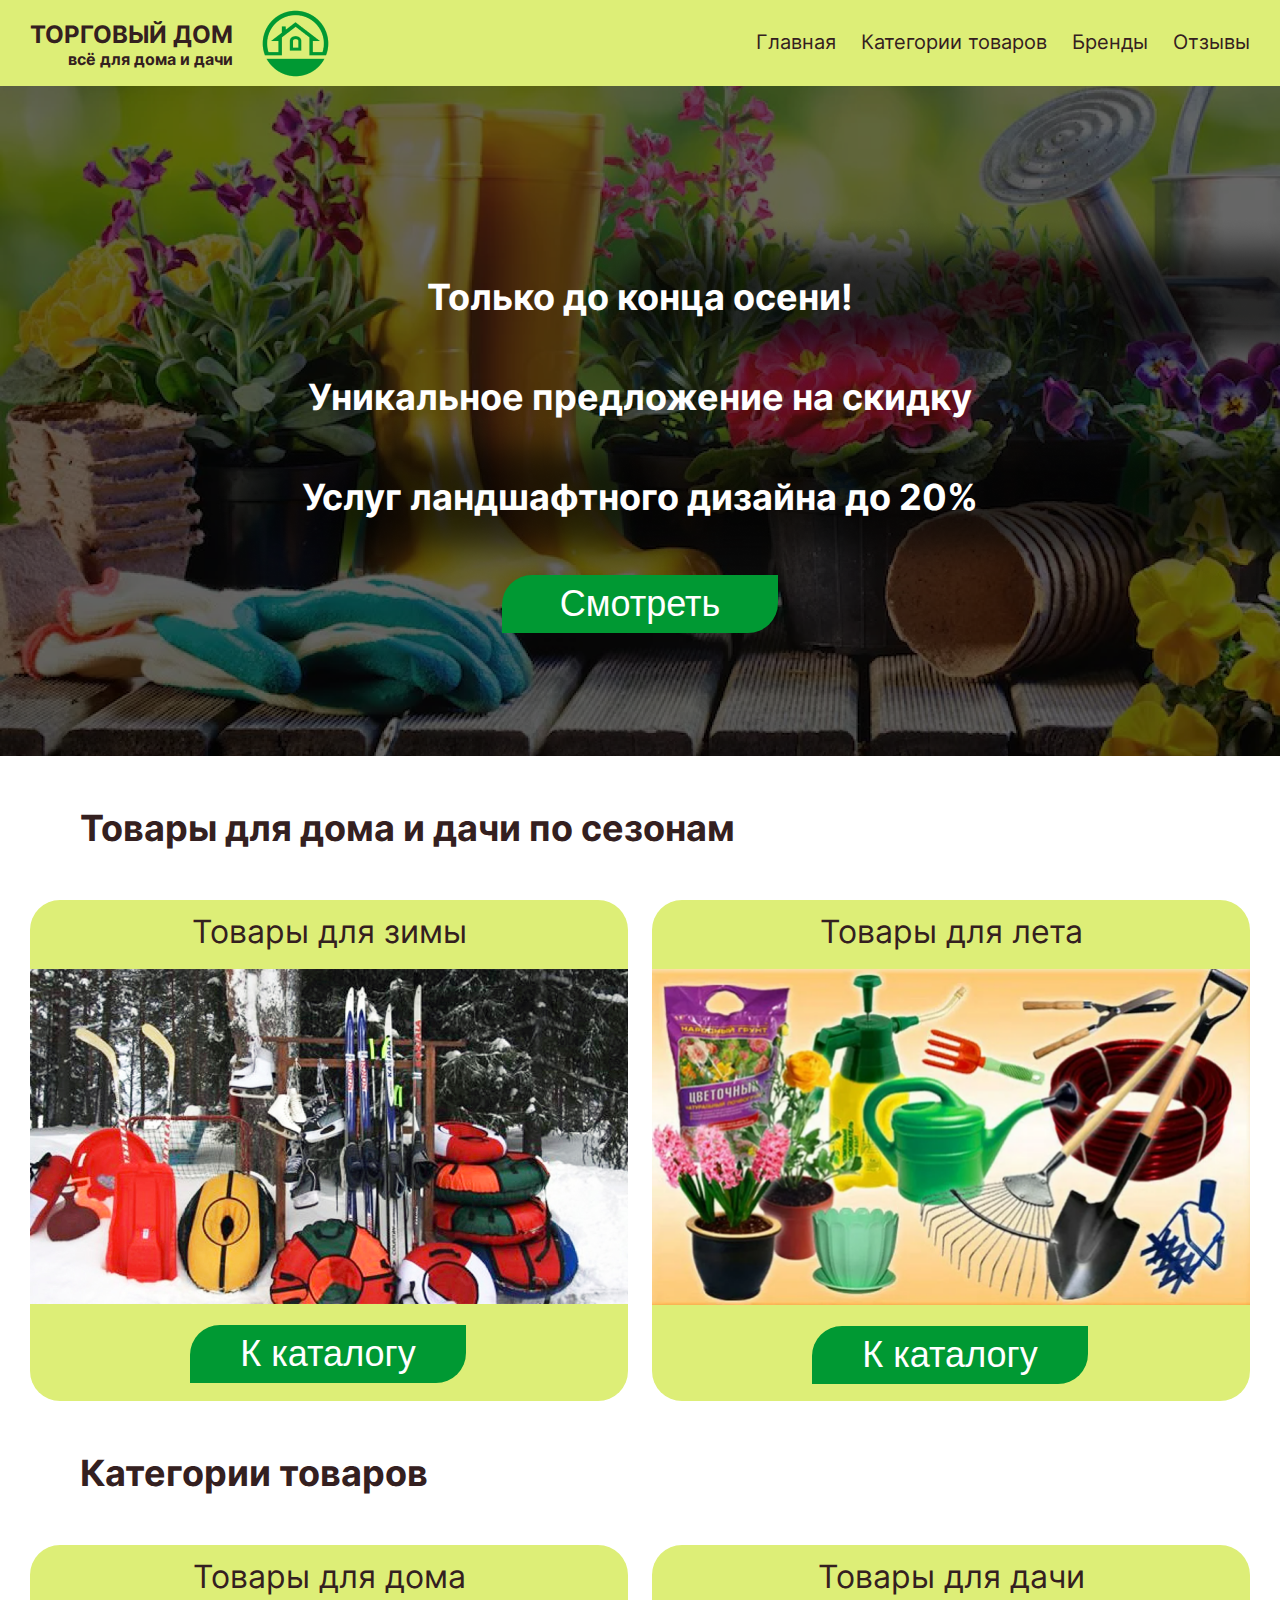
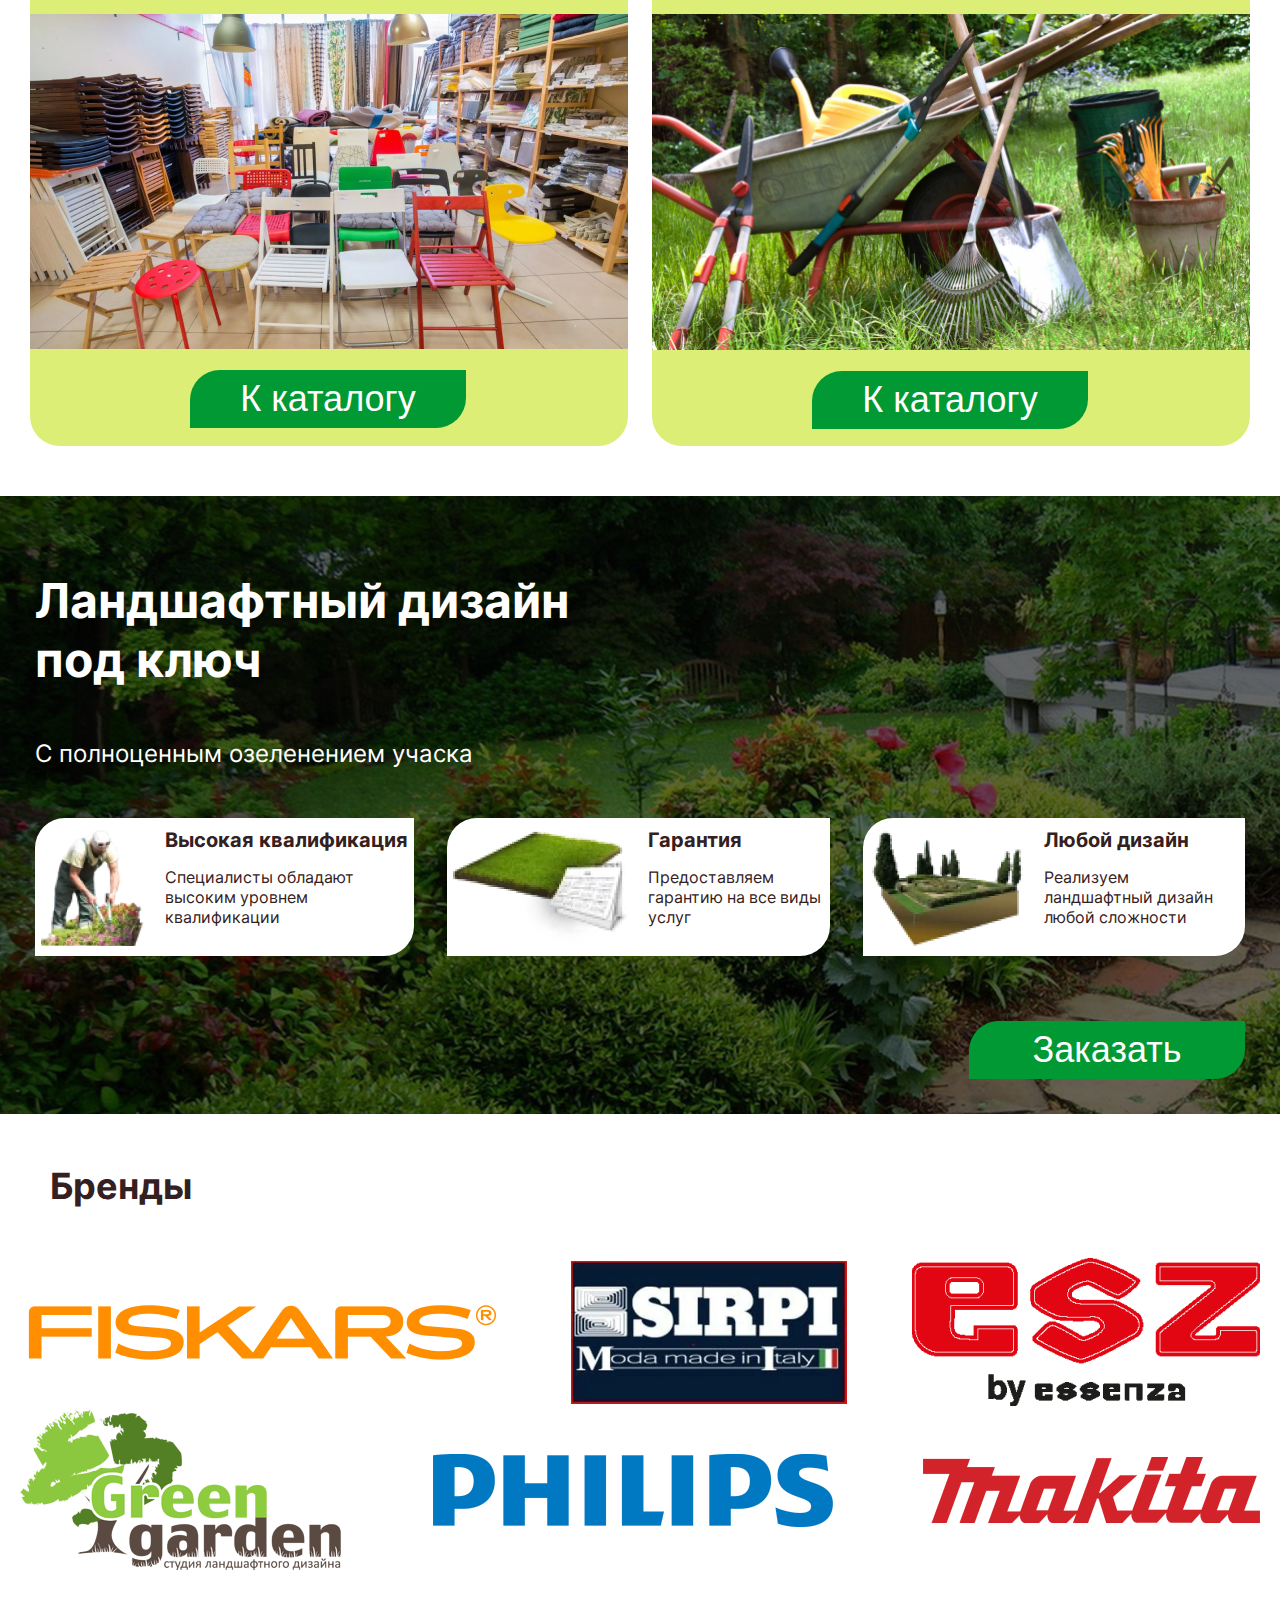
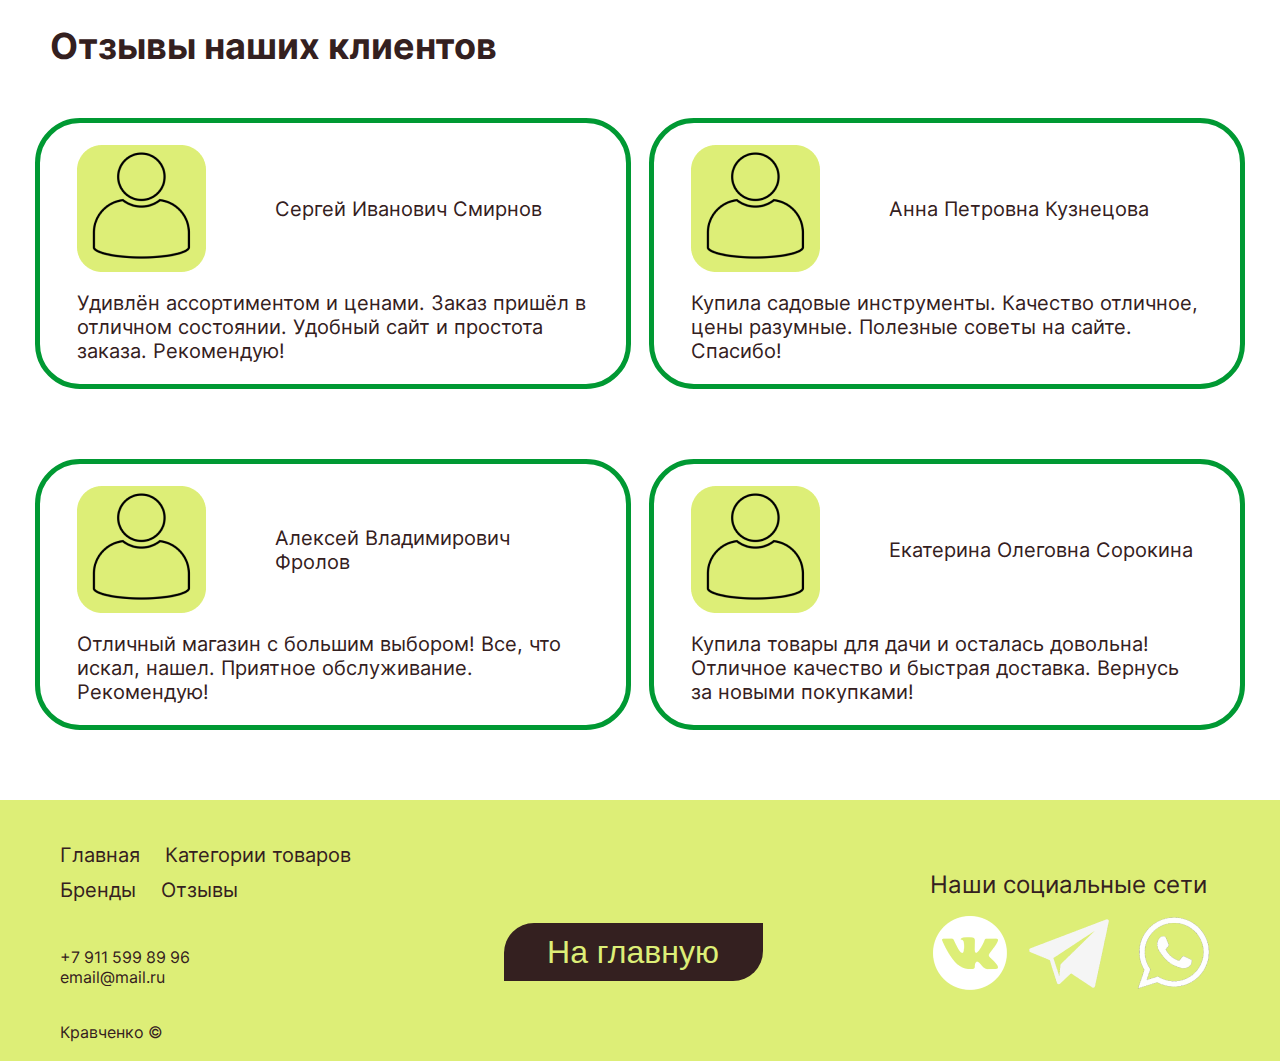
<file: сайтv2/сайт/index.html>
<!DOCTYPE html>
<html lang="en">
<head>
    <meta charset="UTF-8">
    <meta name="viewport" content="width=device-width, initial-scale=1.0">
    <title>Document</title>
    <link rel="stylesheet" href="style.css">
    <!-- <script src="script.js"></script> -->
</head>
<body>
    <header id="section1">
        <div class="osnova osnova2">
            <div class="headcontnt">
                <div class="headl">
                    <div class="tdblck">
                        <h1 class="td">ТОРГОВЫЙ ДОМ</h1>
                        <h2 class="sitehl">
                            всё для дома и дачи
                        </h2>
                    </div>
                    <a href="#"><img src="./img/logo.png" alt="" class="logo"></a>
                </div>
                <div class="headr">
                    <div class="headertrymenu">
                        <div class="headertrymenut">
                            <h4 class="menu">
                                <a href="#section1" class="scroll-link alias">Главная</a>
                            </h4>
                            <h4 class="menu">
                                <a href="#section2" class="scroll-link alias">Категории товаров</a>
                            </h4>
                        </div>
                        <div class="headertrymenub">
                            <h4 class="menu">
                                <a href="#section3" class="scroll-link alias">Бренды</a>
                            </h4>
                            <h4 class="menu">
                                <a href="#section5" class="scroll-link alias">Отзывы</a>
                            </h4>
                        </div>
                    </div>
                </div>
            </div>
        </div>
    </header>
    <div class="banner">
        <div class="osnova">
            <div class="txtblock">
                <h1 class="banertxt">Только до конца осени!</h1>
                <h1 class="banertxt">Уникальное предложение на скидку</h1>
                <h1 class="banertxt">Услуг ландшафтного дизайна до 20%</h1>
                <div onclick="smoothScroll('section4')" class="bannerbutblock">
                    <button class="cardbutt">Смотреть</button>
                </div>
            </div>
        </div>
    </div>
    <span id="section2"></span>
    <div class="osnova osnova2">
        <h1 class="blckhl" >
            Товары для дома и дачи по сезонам
        </h1>
        <div class="blckcards">
            <div class="card">
                <h2 class="cardhl">Товары для зимы</h2>
                <img src="./img/vatruha.png" alt="" class="cardimg">
                <div class="buttblck">
                    <button class="cardbutt" id="openModal1">К каталогу</button>
                </div>
            </div>
            <div class="card">
                <h2 class="cardhl">Товары для лета</h2>
                <img src="./img/leika.png" alt="" class="cardimg">
                <div class="buttblck">
                    <button class="cardbutt" id="openModal2">К каталогу</button>
                </div>
            </div>
        </div>
        <h1 class="blckhl">
            Категории товаров
        </h1>
        <div class="blckcards">
            <div class="card">
                <h2 class="cardhl">Товары для дома</h2>
                <img src="./img/styl.png" alt="" class="cardimg">
                <div class="buttblck">
                    <button class="cardbutt" id="openModal3">К каталогу</button>
                </div>
            </div>
            <div class="card">
                <h2 class="cardhl">Товары для дачи</h2>
                <img src="./img/tacha.png" alt="" class="cardimg">
                <div class="buttblck">
                    <button class="cardbutt" id="openModal4">К каталогу</button>
                </div>
            </div>
        </div>
    </div>

    <div id="modal5" class="modal">
        <div class="modal-content qwezxc">
            <span class="close" id="closeModal5">&times;</span>
            <h2 style="margin-left: 15px;">Заказ ландшафтного дизайна</h2>
            <form id="landscapeDesignForm" class="votete"> 
                <div class="lablinputcontntt">
                    <div class="lablinhut">
                        <label class="labname"><span class="colorspanform">*</span>Имя:</label><br>
                        <input type="text" id="name" name="name" required class="inpqwe" placeholder="Имя">
                    </div>
                    <div class="lablinhut">
                        <label class="labname"><span class="colorspanform">*</span>Телефон:</label><br>
                        <input type="tel" id="phone" name="phone" required class="inpqwe" placeholder="+7 900 500 40 30">
                    </div>
                    <div class="lablinhut">
                        <label class="labname"><span class="colorspanform">*</span>Адрес:</label><br>
                        <input type="text" id="address" name="address" required class="inpqwe" placeholder="Город, улица, дом">
                    </div>
                </div>
                <div class="lablinputcontntb">
                    <div class="lablinhutt">
                        <label class="labname">Комментарии:</label><br>
                        <textarea id="comments" name="comments" rows="4" class="whatisthat" placeholder="Ваши пожелания"></textarea>
                    </div>

                    <button type="submit" class="cardbutt zse">Отправить</button>
                </div>
            </form>
        </div>
    </div>
    <div id="modal4" class="modal">
        <div class="modal-content">
            <span class="close" id="closeModal4">&times;</span>
            <h1 class="katalogdlyacard">Каталог</h1>
            <div class="modalblcards">
                <div class="modalcard">
                    <div class="modalcardcontnt">
                        <h1 class="modcardhl">
                            Топор
                        </h1>
                        <div class="modalcardimg">
                            <img src="./img/topor.png" alt="" class="modalimg">
                        </div>
                        <div class="modalcardtxt">
                            <div class="modalcardtxtt">
                                <div class="mctextbl">
                                    <p class="mctxtrp">3 480р.</p>
                                    <p class="mctxtfolse">4 000р.</p>
                                </div>
                                <p class="mcskidka">-13%</p>
                            </div>
                            <div class="modalcardtxtb">
                                <div class="prostotext">Для рубки дерева</div>
                            </div>
                        </div>
                    </div>
                </div>
                <div class="modalcard">
                    <div class="modalcardcontnt">
                        <h1 class="modcardhl">
                            Шланг
                        </h1>
                        <div class="modalcardimg">
                            <img src="./img/shlang.png" alt="" class="modalimg">
                        </div>
                        <div class="modalcardtxt">
                            <div class="modalcardtxtt">
                                <div class="mctextbl">
                                    <p class="mctxtrp">2 480р.</p>
                                    <p class="mctxtfolse">2 800р.</p>
                                </div>
                                <p class="mcskidka">-12%</p>
                            </div>
                            <div class="modalcardtxtb">
                                <div class="prostotext">Для передачи воды</div>
                            </div>
                        </div>
                    </div>
                </div>
                <div class="modalcard">
                    <div class="modalcardcontnt">
                        <h1 class="modcardhl">
                            Теплица
                        </h1>
                        <div class="modalcardimg">
                            <img src="./img/teplica.png" alt="" class="modalimg">
                        </div>
                        <div class="modalcardtxt">
                            <div class="modalcardtxtt">
                                <div class="mctextbl">
                                    <p class="mctxtrp">45 480р.</p>
                                    <p class="mctxtfolse">50 000р.</p>
                                </div>
                                <p class="mcskidka">-9%</p>
                            </div>
                            <div class="modalcardtxtb">
                                <div class="prostotext">Для выращивания натуральных овощей</div>
                            </div>
                        </div>
                    </div>
                </div>
            </div>
        </div>
    </div>
    <div id="modal3" class="modal">
        <div class="modal-content">
            <span class="close" id="closeModal3">&times;</span>
            <h1 class="katalogdlyacard">Каталог</h1>
            <div class="modalblcards">
                <div class="modalcard">
                    <div class="modalcardcontnt">
                        <h1 class="modcardhl">
                            Стол
                        </h1>
                        <div class="modalcardimg">
                            <img src="./img/stol.png" alt="" class="modalimg">
                        </div>
                        <div class="modalcardtxt">
                            <div class="modalcardtxtt">
                                <div class="mctextbl">
                                    <p class="mctxtrp">3 480р.</p>
                                    <p class="mctxtfolse">4 000р.</p>
                                </div>
                                <p class="mcskidka">-13%</p>
                            </div>
                            <div class="modalcardtxtb">
                                <div class="prostotext">Иддеальное интерьер решение для вашей квартиры</div>
                            </div>
                        </div>
                    </div>
                </div>
                <div class="modalcard">
                    <div class="modalcardcontnt">
                        <h1 class="modcardhl">
                            Пылесос
                        </h1>
                        <div class="modalcardimg">
                            <img src="./img/pilesos.png" alt="" class="modalimg">
                        </div>
                        <div class="modalcardtxt">
                            <div class="modalcardtxtt">
                                <div class="mctextbl">
                                    <p class="mctxtrp">14 080р.</p>
                                    <p class="mctxtfolse">18 000р.</p>
                                </div>
                                <p class="mcskidka">-17%</p>
                            </div>
                            <div class="modalcardtxtb">
                                <div class="prostotext">Против пыли</div>
                            </div>
                        </div>
                    </div>
                </div>
                <div class="modalcard">
                    <div class="modalcardcontnt">
                        <h1 class="modcardhl">
                            Мусорка
                        </h1>
                        <div class="modalcardimg">
                            <img src="./img/musorka.png" alt="" class="modalimg">
                        </div>
                        <div class="modalcardtxt">
                            <div class="modalcardtxtt">
                                <div class="mctextbl">
                                    <p class="mctxtrp">460р.</p>
                                    <p class="mctxtfolse">500р.</p>
                                </div>
                                <p class="mcskidka">-9%</p>
                            </div>
                            <div class="modalcardtxtb">
                                <div class="prostotext">Против мусора</div>
                            </div>
                        </div>
                    </div>
                </div>
            </div>
        </div>
    </div>
    <div id="modal2" class="modal">
        <div class="modal-content">
            <span class="close" id="closeModal2">&times;</span>
            <h1 class="katalogdlyacard">Каталог</h1>
            <div class="modalblcards">
                <div class="modalcard">
                    <div class="modalcardcontnt">
                        <h1 class="modcardhl">
                            Гамак
                        </h1>
                        <div class="modalcardimg">
                            <img src="./img/gamak.png" alt="" class="modalimg">
                        </div>
                        <div class="modalcardtxt">
                            <div class="modalcardtxtt">
                                <div class="mctextbl">
                                    <p class="mctxtrp">3 480р.</p>
                                    <p class="mctxtfolse">4 000р.</p>
                                </div>
                                <p class="mcskidka">-13%</p>
                            </div>
                            <div class="modalcardtxtb">
                                <div class="prostotext">Отдыхать</div>
                            </div>
                        </div>
                    </div>
                </div>
                <div class="modalcard">
                    <div class="modalcardcontnt">
                        <h1 class="modcardhl">
                            Мангал
                        </h1>
                        <div class="modalcardimg">
                            <img src="./img/mangal.png" alt="" class="modalimg">
                        </div>
                        <div class="modalcardtxt">
                            <div class="modalcardtxtt">
                                <div class="mctextbl">
                                    <p class="mctxtrp">1 480р.</p>
                                    <p class="mctxtfolse">1 800р.</p>
                                </div>
                                <p class="mcskidka">-17%</p>
                            </div>
                            <div class="modalcardtxtb">
                                <div class="prostotext">Для кулинарии на свежем воздухе в кругу друзей</div>
                            </div>
                        </div>
                    </div>
                </div>
                <div class="modalcard">
                    <div class="modalcardcontnt">
                        <h1 class="modcardhl">
                            Очки
                        </h1>
                        <div class="modalcardimg">
                            <img src="./img/ochechi.png" alt="" class="modalimg">
                        </div>
                        <div class="modalcardtxt">
                            <div class="modalcardtxtt">
                                <div class="mctextbl">
                                    <p class="mctxtrp">2 480р.</p>
                                    <p class="mctxtfolse">3 000р.</p>
                                </div>
                                <p class="mcskidka">-20%</p>
                            </div>
                            <div class="modalcardtxtb">
                                <div class="prostotext">Против солнца</div>
                            </div>
                        </div>
                    </div>
                </div>
            </div>
        </div>
    </div>

    <!-- Модальное окно -->

    <div id="modal1" class="modal">
        <div class="modal-content">
            <span class="close" id="closeModal1">&times;</span>
            <h1 class="katalogdlyacard">Каталог</h1>
            <div class="modalblcards">
                <div class="modalcard">
                    <div class="modalcardcontnt">
                        <h1 class="modcardhl">
                            Лопата
                        </h1>
                        <div class="modalcardimg">
                            <img src="./img/lopata.png" alt="" class="modalimg">
                        </div>
                        <div class="modalcardtxt">
                            <div class="modalcardtxtt">
                                <div class="mctextbl">
                                    <p class="mctxtrp">3 280р.</p>
                                    <p class="mctxtfolse">4 000р.</p>
                                </div>
                                <p class="mcskidka">-15%</p>
                            </div>
                            <div class="modalcardtxtb">
                                <div class="prostotext">Убирать снег</div>
                            </div>
                        </div>
                    </div>
                </div>
                <div class="modalcard">
                    <div class="modalcardcontnt">
                        <h1 class="modcardhl">
                            Ватрушка
                        </h1>
                        <div class="modalcardimg">
                            <img src="./img/vatruhacard.png" alt="" class="modalimg">
                        </div>
                        <div class="modalcardtxt">
                            <div class="modalcardtxtt">
                                <div class="mctextbl">
                                    <p class="mctxtrp">1 480р.</p>
                                    <p class="mctxtfolse">1 800р.</p>
                                </div>
                                <p class="mcskidka">-17%</p>
                            </div>
                            <div class="modalcardtxtb">
                                <div class="prostotext">Для катания</div>
                            </div>
                        </div>
                    </div>
                </div>
                <div class="modalcard">
                    <div class="modalcardcontnt">
                        <h1 class="modcardhl">
                            Рукавицы
                        </h1>
                        <div class="modalcardimg">
                            <img src="./img/rukava.png" alt="" class="modalimg">
                        </div>
                        <div class="modalcardtxt">
                            <div class="modalcardtxtt">
                                <div class="mctextbl">
                                    <p class="mctxtrp">4 480р.</p>
                                    <p class="mctxtfolse">5 000р.</p>
                                </div>
                                <p class="mcskidka">-9%</p>
                            </div>
                            <div class="modalcardtxtb">
                                <div class="prostotext">Для согревания</div>
                            </div>
                        </div>
                    </div>
                </div>
            </div>
        </div>
    </div>
    <span id="section4"></span>
    <div class="bannerland">
        <div class="osnova">
            <div class="landcntnt">
                <h1 class="landhl">
                    Ландшафтный дизайн <br>
                    под ключ
                </h1>
                <p class="bannerlandtxt">
                    С полноценным озеленением учаска
                </p>
                <div class="landcards">
                    <div class="landcard">
                        <div class="landcardcntnt">
                            <img src="./img/land1.png" alt="" class="landimg">
                            <div class="landcardtxt">
                                <h3 class="landcardhl">
                                    Высокая квалификация
                                </h3>
                                <p class="landcardtext1">
                                    Специалисты обладают высоким уровнем квалификации
                                </p>
                            </div>
                        </div>
                    </div>
                    <div class="landcard">
                        <div class="landcardcntnt">
                            <img src="./img/land2.png" alt="" class="landimg">
                            <div class="landcardtxt">
                                <h3 class="landcardhl">
                                    Гарантия    
                                </h3>
                                <p class="landcardtext2">
                                    Предоставляем гарантию на все виды услуг
                                </p>
                            </div>
                        </div>
                    </div>
                    <div class="landcard">
                        <div class="landcardcntnt">
                            <img src="./img/land3.png" alt="" class="landimg">
                            <div class="landcardtxt">
                                <h3 class="landcardhl">
                                    Любой дизайн
                                </h3>
                                <p class="landcardtext3">
                                    Реализуем ландшафтный дизайн любой сложности
                                </p>
                            </div>
                        </div>
                    </div>
                </div>
                <div class="bannerlandbut">
                    <button class="cardbutt" id="openModal5">Заказать</button>
                </div>
            </div>
        </div>
        <span id="section3"></span>
    </div>
    
    <div class="osnova">
        <h1 class="blckhl">
            Бренды
        </h1>
        <div class="brands">
            <div class="blckpartners">
                <a href="#"><img src="./img/fiskars.png" alt="" class="partner1"></a>
                <a href="#"><img src="./img/sirpi.png" alt="" class="partner2"></a>
                <a href="#"><img src="./img/esz.png" alt="" class="partner3"></a>
            </div>
            <div class="blckpartners brands2">
                <a href="#"><img src="./img/GreenGarden-1 1.png" alt="" class="partner4"></a>
                <a href="#"><img src="./img/philips.png" alt="" class="partner5"></a>
                <a href="#"><img src="./img/makita.png" alt="" class="partner6"></a>
            </div>
        </div>
        <span id="section5"></span>
        <h1 class="blckhl">
            Отзывы наших клиентов
        </h1>
        <div class="otzivblckt">
            <div class="otziv">
                <div class="otzivconteiner">
                    <div class="otzivt">
                        <img src="./img/avatar.png" alt="" class="ava">
                        <p class="imia">Сергей Иванович Смирнов</p>
                    </div>
                    <div class="otzivb">
                        <p class="soderj">Удивлён ассортиментом и ценами. Заказ пришёл в отличном состоянии. Удобный сайт и простота заказа. Рекомендую!</p>
                    </div>
                </div>
            </div>
            <div class="otziv">
                <div class="otzivconteiner">
                    <div class="otzivt">
                        <img src="./img/avatar.png" alt="" class="ava">
                        <p class="imia">Анна Петровна Кузнецова</p>
                    </div>
                    <div class="otzivb">
                        <p class="soderj">Купила садовые инструменты. Качество отличное, цены разумные. Полезные советы на сайте. Спасибо!</p>
                    </div>
                </div>
            </div>
        </div>
        <div class="otzivblckb">
            <div class="otziv">
                <div class="otzivconteiner">
                    <div class="otzivt">
                        <img src="./img/avatar.png" alt="" class="ava">
                        <p class="imia">Алексей Владимирович Фролов</p>
                    </div>
                    <div class="otzivb">
                        <p class="soderj">Отличный магазин с большим выбором! Все, что искал, нашел. Приятное обслуживание. Рекомендую!</p>
                    </div>
                </div>
            </div>
            <div class="otziv">
                <div class="otzivconteiner">
                    <div class="otzivt">
                        <img src="./img/avatar.png" alt="" class="ava">
                        <p class="imia">Екатерина Олеговна Сорокина</p>
                    </div>
                    <div class="otzivb">
                        <p class="soderj">Купила товары для дачи и осталась довольна! Отличное качество и быстрая доставка. Вернусь за новыми покупками!</p>
                    </div>
                </div>
            </div>
        </div>
    </div>
    <footer>
        <div class="osnova">
            <div class="blckfooter">
                <div class="footl">
                    <div class="footerhead zxc">
                        <div class="footermenuselements">
                            <div class="footermenut">
                                <h4 class="menu glavnaya">
                                    <a href="#section1" class="scroll-link alias">Главная</a>
                                </h4>
                                <h4 class="menu kategorytry">
                                    <a href="#section2" class="scroll-link alias">Категории товаров</a>
                                </h4>
                            </div>
                            <div class="footermenub">
                                <h4 class="menu">
                                    <a href="#section3" class="scroll-link alias">Бренды</a>
                                </h4>
                                <h4 class="menu">
                                    <a href="#section5" class="scroll-link alias">Отзывы</a>
                                </h4>
                            </div>
                        </div>
                    </div>
                    <div class="footlm">
                        <a href="#" class="alias"><p class="number">+7 911 599 89 96</p></a>
                        <a href="#" class="alias"><p class="mail">email@mail.ru</p></a>
                    </div>
                </div>
                <div class="footm">
                        <button onclick="smoothScroll('section1')"  class="footerbut">
                            На главную
                        </button>
                </div>
                <div class="footr">
                    <p class="sicials">
                        Наши социальные сети
                    </p>
                    <div class="blcksocials">
                        <a href="#" class="vktg"><img src="./img/vk.png" alt="" class="vk"></a>
                        <a href="#" class="vktg"><img src="./img/telega.png" alt="" class="tg"></a>
                        <a href="#" class="vktg"><img src="./img/vts.png" alt="" class="vts"></a>
                    </div>
                </div>
            </div>
            <p class="copirite">Кравченко ©</p>
        </div>
    </footer>
<script src="script.js" defer></script>
</body>
</html>
</file>
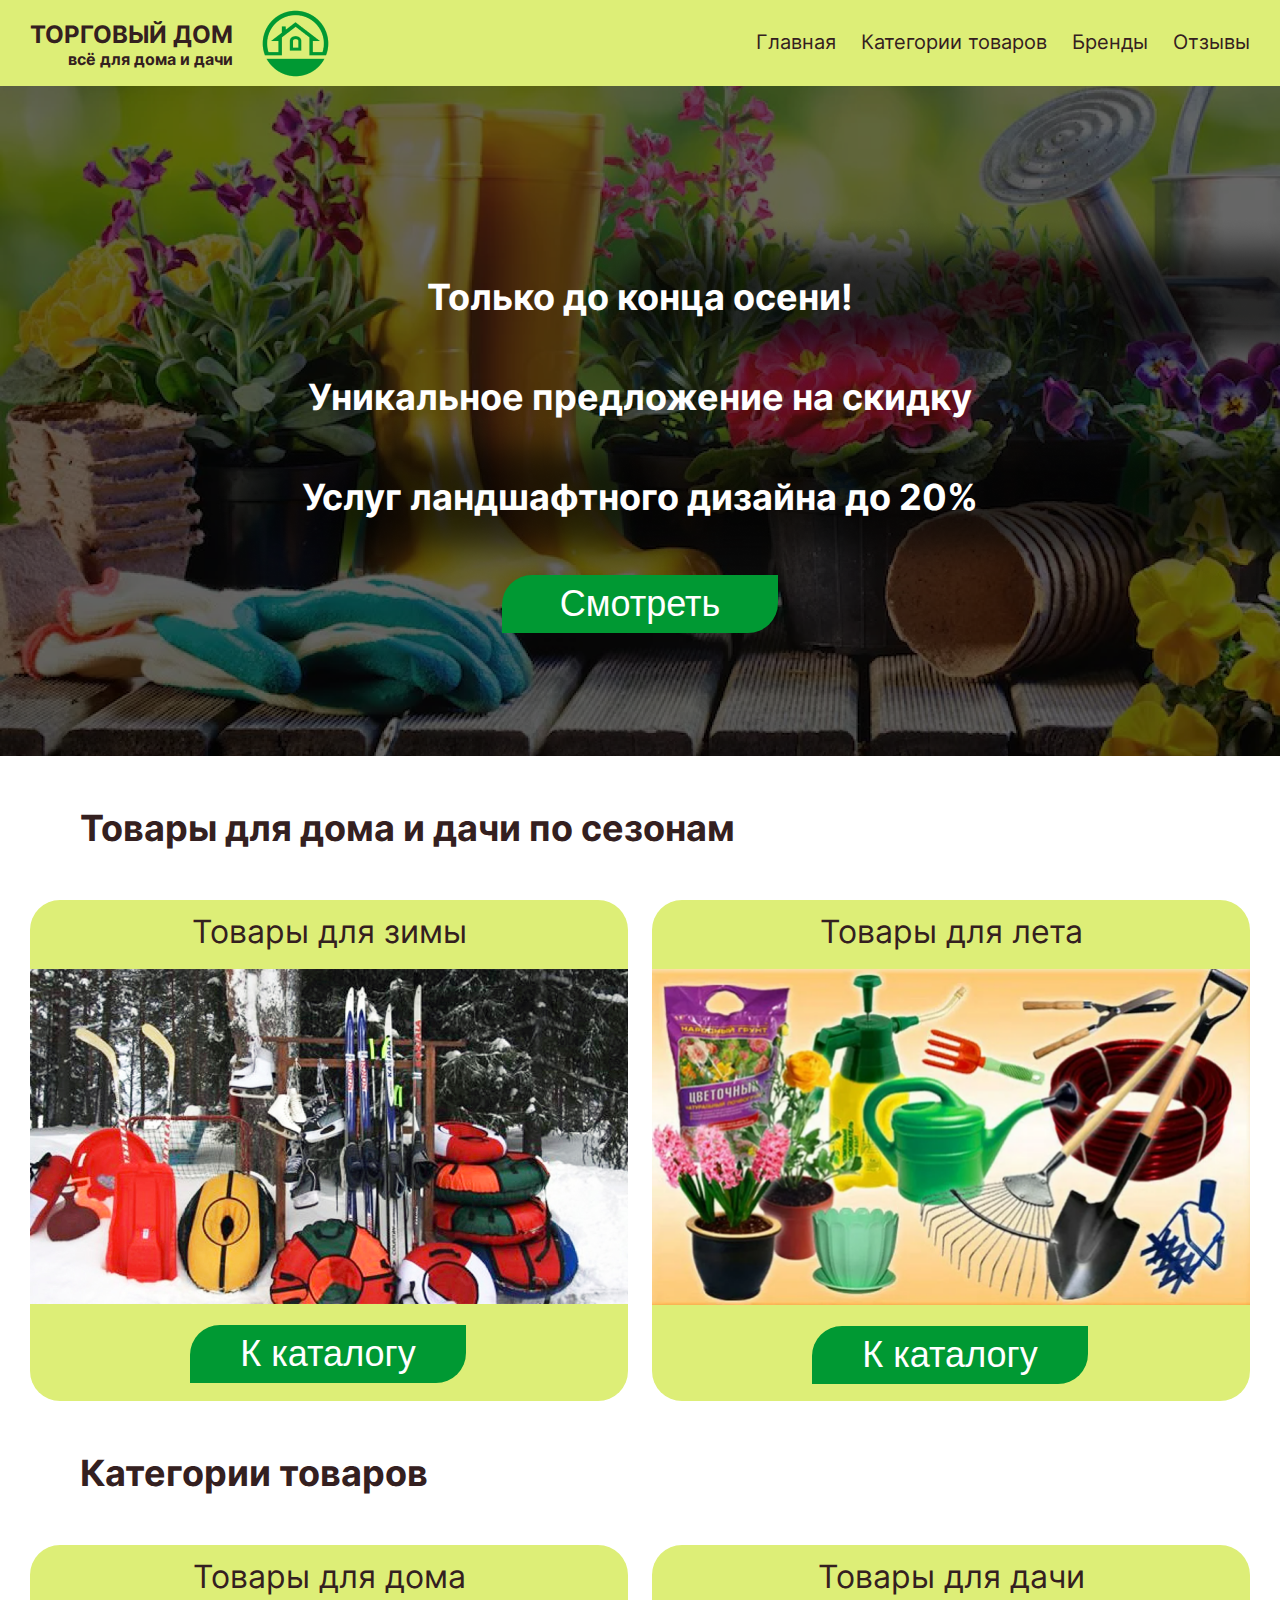
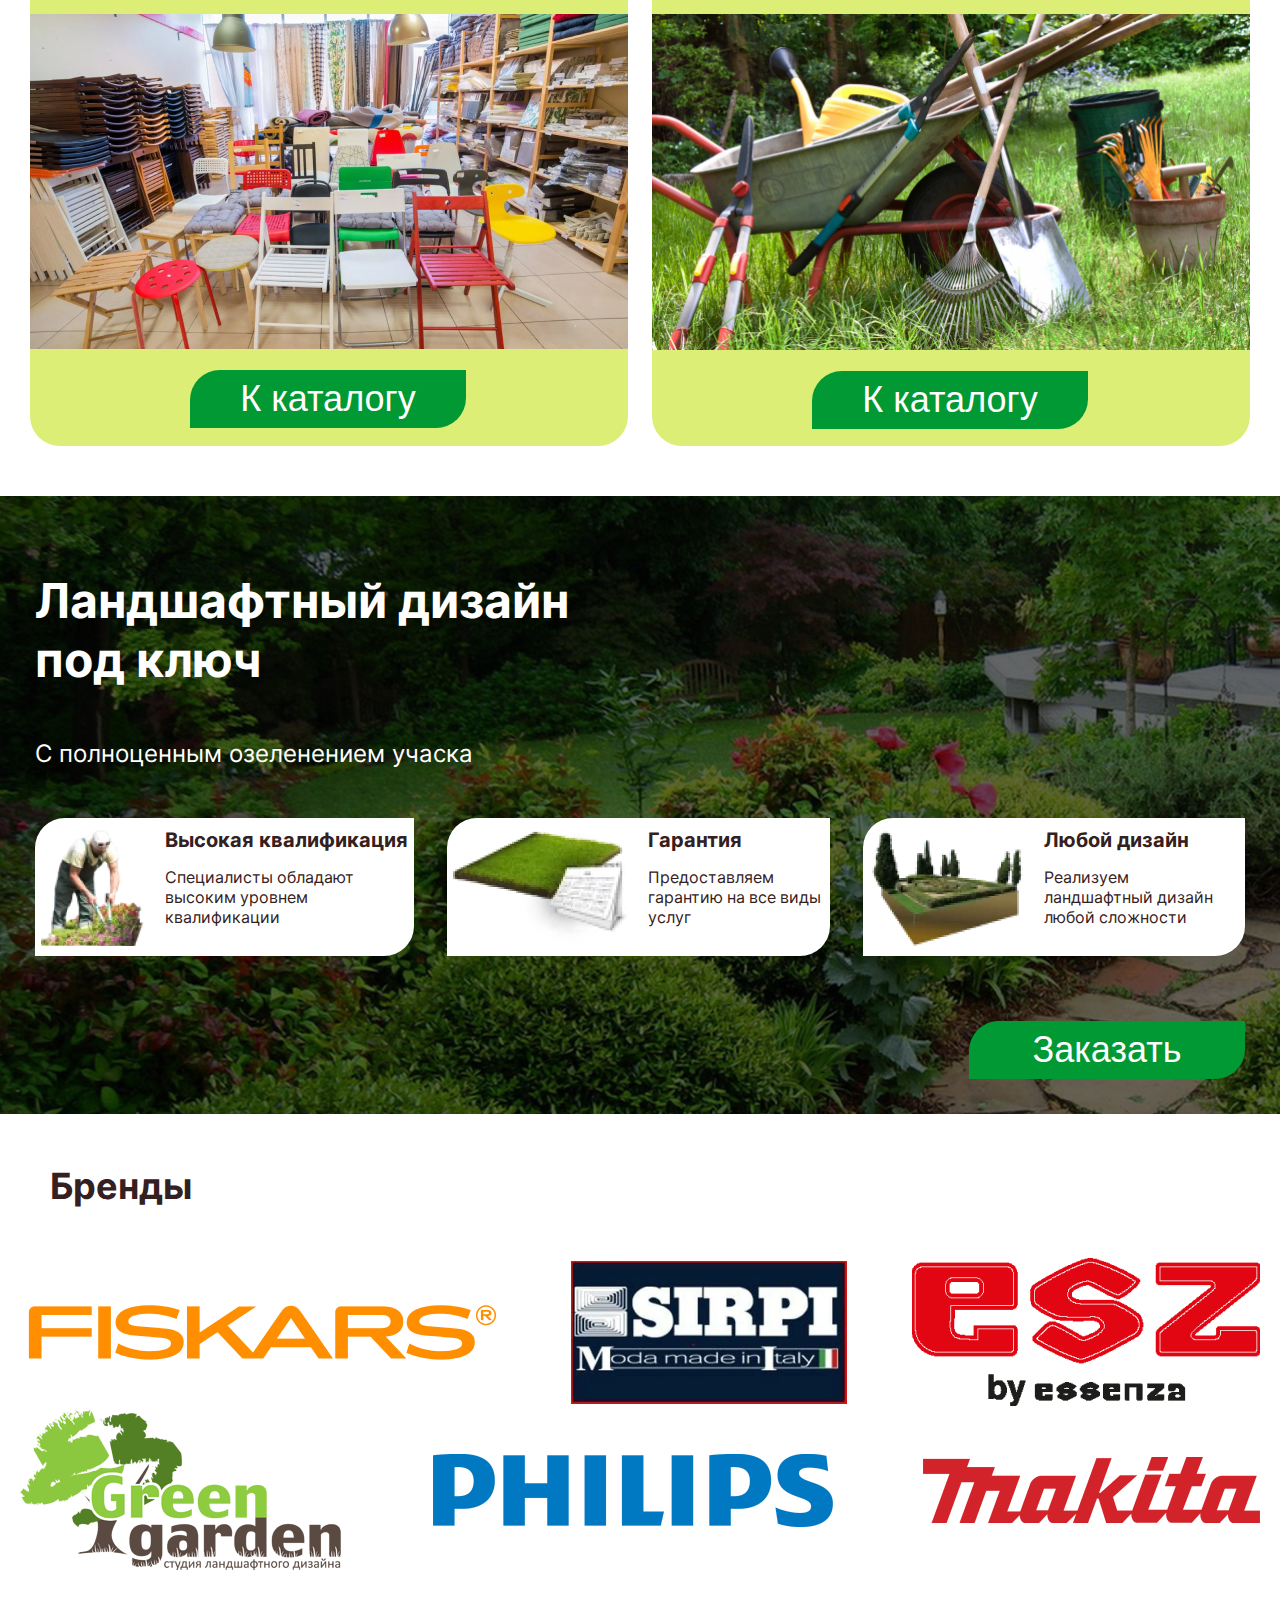
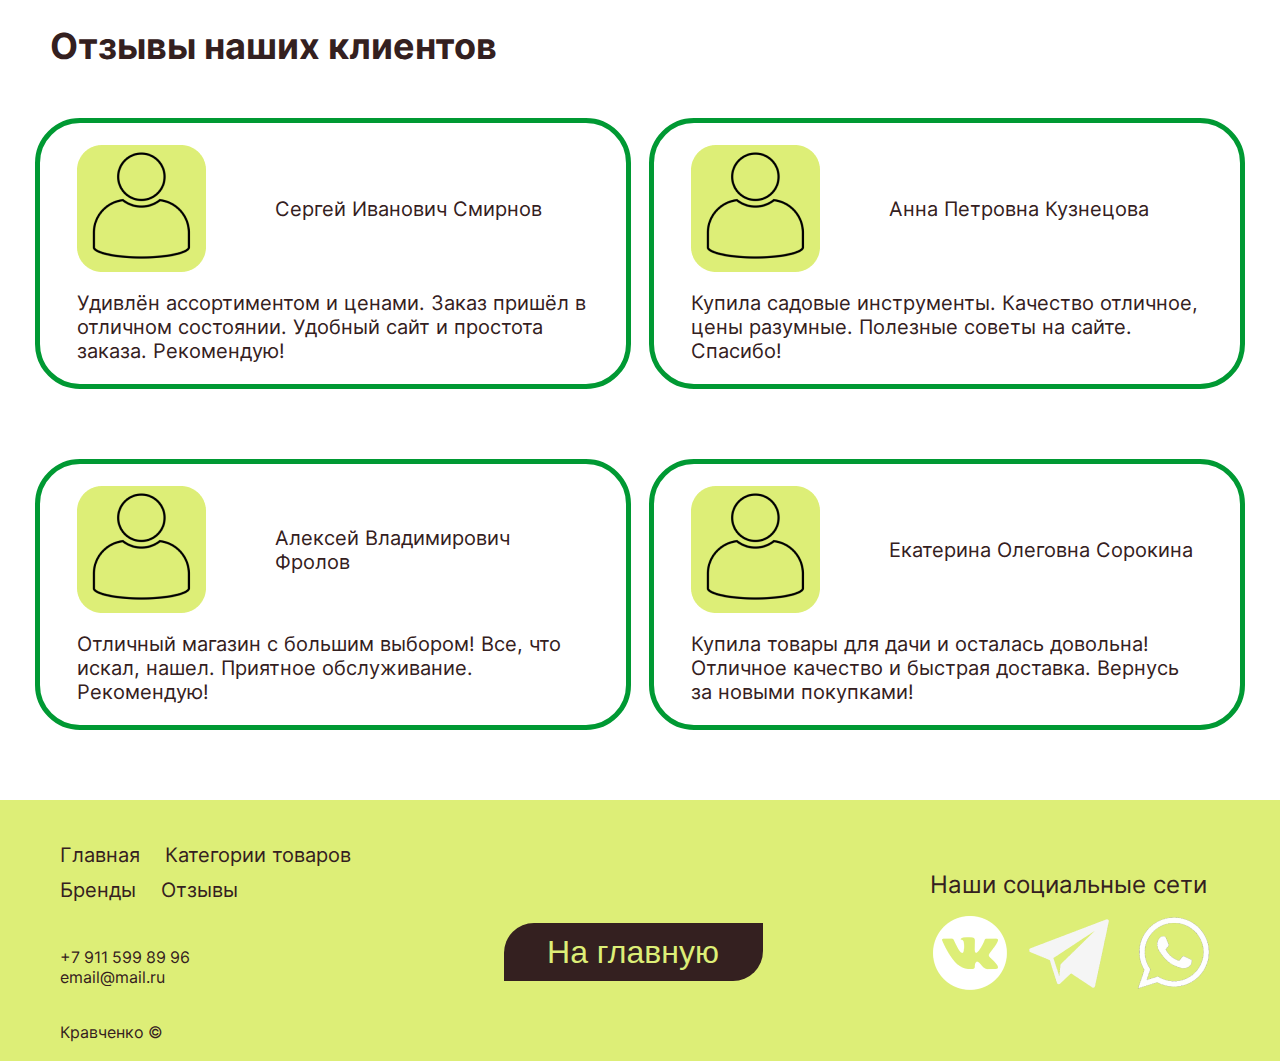
<file: сайтv3/сайт/index.html>
<!DOCTYPE html>
<html lang="en">
<head>
    <meta charset="UTF-8">
    <meta name="viewport" content="width=device-width, initial-scale=1.0">
    <title>Document</title>
    <link rel="stylesheet" href="style.css">
    <!-- <script src="script.js"></script> -->
</head>
<body>
    <header id="section1">
        <div class="osnova osnova2">
            <div class="headcontnt">
                <div class="headl">
                    <div class="tdblck">
                        <h1 class="td">ТОРГОВЫЙ ДОМ</h1>
                        <h2 class="sitehl">
                            всё для дома и дачи
                        </h2>
                    </div>
                    <a href="#"><img src="./img/logo.png" alt="" class="logo"></a>
                </div>
                <div class="headr">
                    <div class="headertrymenu">
                        <div class="headertrymenut">
                            <h4 class="menu">
                                <a href="#section1" class="scroll-link alias">Главная</a>
                            </h4>
                            <h4 class="menu">
                                <a href="#section2" class="scroll-link alias">Категории товаров</a>
                            </h4>
                        </div>
                        <div class="headertrymenub">
                            <h4 class="menu">
                                <a href="#section3" class="scroll-link alias">Бренды</a>
                            </h4>
                            <h4 class="menu">
                                <a href="#section5" class="scroll-link alias">Отзывы</a>
                            </h4>
                        </div>
                    </div>
                </div>
            </div>
        </div>
    </header>
    <div class="banner">
        <div class="osnova">
            <div class="txtblock">
                <h1 class="banertxt">Только до конца осени!</h1>
                <h1 class="banertxt">Уникальное предложение на скидку</h1>
                <h1 class="banertxt">Услуг ландшафтного дизайна до 20%</h1>
                <div onclick="smoothScroll('section4')" class="bannerbutblock">
                    <button class="cardbutt">Смотреть</button>
                </div>
            </div>
        </div>
    </div>
    <span id="section2"></span>
    <div class="osnova osnova2">
        <h1 class="blckhl" >
            Товары для дома и дачи по сезонам
        </h1>
        <div class="blckcards">
            <div class="card">
                <h2 class="cardhl">Товары для зимы</h2>
                <img src="./img/vatruha.png" alt="" class="cardimg">
                <div class="buttblck">
                    <button class="cardbutt" id="openModal1">К каталогу</button>
                </div>
            </div>
            <div class="card">
                <h2 class="cardhl">Товары для лета</h2>
                <img src="./img/leika.png" alt="" class="cardimg">
                <div class="buttblck">
                    <button class="cardbutt" id="openModal2">К каталогу</button>
                </div>
            </div>
        </div>
        <h1 class="blckhl">
            Категории товаров
        </h1>
        <div class="blckcards">
            <div class="card">
                <h2 class="cardhl">Товары для дома</h2>
                <img src="./img/styl.png" alt="" class="cardimg">
                <div class="buttblck">
                    <button class="cardbutt" id="openModal3">К каталогу</button>
                </div>
            </div>
            <div class="card">
                <h2 class="cardhl">Товары для дачи</h2>
                <img src="./img/tacha.png" alt="" class="cardimg">
                <div class="buttblck">
                    <button class="cardbutt" id="openModal4">К каталогу</button>
                </div>
            </div>
        </div>
    </div>

    <div id="modal5" class="modal">
        <div class="modal-content qwezxc">
            <span class="close" id="closeModal5">&times;</span>
            <h2 style="margin-left: 15px;">Заказ ландшафтного дизайна</h2>
            <form id="landscapeDesignForm" class="votete"> 
                <div class="lablinputcontntt">
                    <div class="lablinhut">
                        <label class="labname"><span class="colorspanform">*</span>Имя:</label><br>
                        <input type="text" id="name" name="name" required class="inpqwe required" placeholder="Имя">
                    </div>
                    <div class="lablinhut">
                        <label class="labname"><span class="colorspanform">*</span>Телефон:</label><br>
                        <input type="tel" id="phone" name="phone" required class="inpqwe required" placeholder="+7 900 500 40 30">
                    </div>
                    <div class="lablinhut">
                        <label class="labname"><span class="colorspanform">*</span>Адрес:</label><br>
                        <input type="text" id="address" name="address" required class="inpqwe required" placeholder="Город, улица, дом">
                    </div>
                </div>
                <div class="lablinputcontntb">
                    <div class="lablinhutt">
                        <label class="labname">Комментарии:</label><br>
                        <textarea id="comments" name="comments" rows="4" class="whatisthat" placeholder="Ваши пожелания"></textarea>
                    </div>
                    <button type="submit" class="cardbutt zse" onclick="checkFields()">Отправить</button>
                </div>
            </form>
        </div>
    </div>
    <div id="modal4" class="modal">
        <div class="modal-content">
            <span class="close" id="closeModal4">&times;</span>
            <h1 class="katalogdlyacard">Каталог</h1>
            <div class="modalblcards">
                <div class="modalcard">
                    <div class="modalcardcontnt">
                        <h1 class="modcardhl">
                            Топор
                        </h1>
                        <div class="modalcardimg">
                            <img src="./img/topor.png" alt="" class="modalimg">
                        </div>
                        <div class="modalcardtxt">
                            <div class="modalcardtxtt">
                                <div class="mctextbl">
                                    <p class="mctxtrp">3 480р.</p>
                                    <p class="mctxtfolse">4 000р.</p>
                                </div>
                                <p class="mcskidka">-13%</p>
                            </div>
                            <div class="modalcardtxtb">
                                <div class="prostotext">Для рубки дерева</div>
                            </div>
                        </div>
                    </div>
                </div>
                <div class="modalcard">
                    <div class="modalcardcontnt">
                        <h1 class="modcardhl">
                            Шланг
                        </h1>
                        <div class="modalcardimg">
                            <img src="./img/shlang.png" alt="" class="modalimg">
                        </div>
                        <div class="modalcardtxt">
                            <div class="modalcardtxtt">
                                <div class="mctextbl">
                                    <p class="mctxtrp">2 480р.</p>
                                    <p class="mctxtfolse">2 800р.</p>
                                </div>
                                <p class="mcskidka">-12%</p>
                            </div>
                            <div class="modalcardtxtb">
                                <div class="prostotext">Для передачи воды</div>
                            </div>
                        </div>
                    </div>
                </div>
                <div class="modalcard">
                    <div class="modalcardcontnt">
                        <h1 class="modcardhl">
                            Теплица
                        </h1>
                        <div class="modalcardimg">
                            <img src="./img/teplica.png" alt="" class="modalimg">
                        </div>
                        <div class="modalcardtxt">
                            <div class="modalcardtxtt">
                                <div class="mctextbl">
                                    <p class="mctxtrp">45 480р.</p>
                                    <p class="mctxtfolse">50 000р.</p>
                                </div>
                                <p class="mcskidka">-9%</p>
                            </div>
                            <div class="modalcardtxtb">
                                <div class="prostotext">Для выращивания натуральных овощей</div>
                            </div>
                        </div>
                    </div>
                </div>
            </div>
        </div>
    </div>
    <div id="modal3" class="modal">
        <div class="modal-content">
            <span class="close" id="closeModal3">&times;</span>
            <h1 class="katalogdlyacard">Каталог</h1>
            <div class="modalblcards">
                <div class="modalcard">
                    <div class="modalcardcontnt">
                        <h1 class="modcardhl">
                            Стол
                        </h1>
                        <div class="modalcardimg">
                            <img src="./img/stol.png" alt="" class="modalimg">
                        </div>
                        <div class="modalcardtxt">
                            <div class="modalcardtxtt">
                                <div class="mctextbl">
                                    <p class="mctxtrp">3 480р.</p>
                                    <p class="mctxtfolse">4 000р.</p>
                                </div>
                                <p class="mcskidka">-13%</p>
                            </div>
                            <div class="modalcardtxtb">
                                <div class="prostotext">Иддеальное интерьер решение для вашей квартиры</div>
                            </div>
                        </div>
                    </div>
                </div>
                <div class="modalcard">
                    <div class="modalcardcontnt">
                        <h1 class="modcardhl">
                            Пылесос
                        </h1>
                        <div class="modalcardimg">
                            <img src="./img/pilesos.png" alt="" class="modalimg">
                        </div>
                        <div class="modalcardtxt">
                            <div class="modalcardtxtt">
                                <div class="mctextbl">
                                    <p class="mctxtrp">14 080р.</p>
                                    <p class="mctxtfolse">18 000р.</p>
                                </div>
                                <p class="mcskidka">-17%</p>
                            </div>
                            <div class="modalcardtxtb">
                                <div class="prostotext">Против пыли</div>
                            </div>
                        </div>
                    </div>
                </div>
                <div class="modalcard">
                    <div class="modalcardcontnt">
                        <h1 class="modcardhl">
                            Мусорка
                        </h1>
                        <div class="modalcardimg">
                            <img src="./img/musorka.png" alt="" class="modalimg">
                        </div>
                        <div class="modalcardtxt">
                            <div class="modalcardtxtt">
                                <div class="mctextbl">
                                    <p class="mctxtrp">460р.</p>
                                    <p class="mctxtfolse">500р.</p>
                                </div>
                                <p class="mcskidka">-9%</p>
                            </div>
                            <div class="modalcardtxtb">
                                <div class="prostotext">Против мусора</div>
                            </div>
                        </div>
                    </div>
                </div>
            </div>
        </div>
    </div>
    <div id="modal2" class="modal">
        <div class="modal-content">
            <span class="close" id="closeModal2">&times;</span>
            <h1 class="katalogdlyacard">Каталог</h1>
            <div class="modalblcards">
                <div class="modalcard">
                    <div class="modalcardcontnt">
                        <h1 class="modcardhl">
                            Гамак
                        </h1>
                        <div class="modalcardimg">
                            <img src="./img/gamak.png" alt="" class="modalimg">
                        </div>
                        <div class="modalcardtxt">
                            <div class="modalcardtxtt">
                                <div class="mctextbl">
                                    <p class="mctxtrp">3 480р.</p>
                                    <p class="mctxtfolse">4 000р.</p>
                                </div>
                                <p class="mcskidka">-13%</p>
                            </div>
                            <div class="modalcardtxtb">
                                <div class="prostotext">Отдыхать</div>
                            </div>
                        </div>
                    </div>
                </div>
                <div class="modalcard">
                    <div class="modalcardcontnt">
                        <h1 class="modcardhl">
                            Мангал
                        </h1>
                        <div class="modalcardimg">
                            <img src="./img/mangal.png" alt="" class="modalimg">
                        </div>
                        <div class="modalcardtxt">
                            <div class="modalcardtxtt">
                                <div class="mctextbl">
                                    <p class="mctxtrp">1 480р.</p>
                                    <p class="mctxtfolse">1 800р.</p>
                                </div>
                                <p class="mcskidka">-17%</p>
                            </div>
                            <div class="modalcardtxtb">
                                <div class="prostotext">Для кулинарии на свежем воздухе в кругу друзей</div>
                            </div>
                        </div>
                    </div>
                </div>
                <div class="modalcard">
                    <div class="modalcardcontnt">
                        <h1 class="modcardhl">
                            Очки
                        </h1>
                        <div class="modalcardimg">
                            <img src="./img/ochechi.png" alt="" class="modalimg">
                        </div>
                        <div class="modalcardtxt">
                            <div class="modalcardtxtt">
                                <div class="mctextbl">
                                    <p class="mctxtrp">2 480р.</p>
                                    <p class="mctxtfolse">3 000р.</p>
                                </div>
                                <p class="mcskidka">-20%</p>
                            </div>
                            <div class="modalcardtxtb">
                                <div class="prostotext">Против солнца</div>
                            </div>
                        </div>
                    </div>
                </div>
            </div>
        </div>
    </div>

    <!-- Модальное окно -->

    <div id="modal1" class="modal">
        <div class="modal-content">
            <span class="close" id="closeModal1">&times;</span>
            <h1 class="katalogdlyacard">Каталог</h1>
            <div class="modalblcards">
                <div class="modalcard">
                    <div class="modalcardcontnt">
                        <h1 class="modcardhl">
                            Лопата
                        </h1>
                        <div class="modalcardimg">
                            <img src="./img/lopata.png" alt="" class="modalimg">
                        </div>
                        <div class="modalcardtxt">
                            <div class="modalcardtxtt">
                                <div class="mctextbl">
                                    <p class="mctxtrp">3 280р.</p>
                                    <p class="mctxtfolse">4 000р.</p>
                                </div>
                                <p class="mcskidka">-15%</p>
                            </div>
                            <div class="modalcardtxtb">
                                <div class="prostotext">Убирать снег</div>
                            </div>
                        </div>
                    </div>
                </div>
                <div class="modalcard">
                    <div class="modalcardcontnt">
                        <h1 class="modcardhl">
                            Ватрушка
                        </h1>
                        <div class="modalcardimg">
                            <img src="./img/vatruhacard.png" alt="" class="modalimg">
                        </div>
                        <div class="modalcardtxt">
                            <div class="modalcardtxtt">
                                <div class="mctextbl">
                                    <p class="mctxtrp">1 480р.</p>
                                    <p class="mctxtfolse">1 800р.</p>
                                </div>
                                <p class="mcskidka">-17%</p>
                            </div>
                            <div class="modalcardtxtb">
                                <div class="prostotext">Для катания</div>
                            </div>
                        </div>
                    </div>
                </div>
                <div class="modalcard">
                    <div class="modalcardcontnt">
                        <h1 class="modcardhl">
                            Рукавицы
                        </h1>
                        <div class="modalcardimg">
                            <img src="./img/rukava.png" alt="" class="modalimg">
                        </div>
                        <div class="modalcardtxt">
                            <div class="modalcardtxtt">
                                <div class="mctextbl">
                                    <p class="mctxtrp">4 480р.</p>
                                    <p class="mctxtfolse">5 000р.</p>
                                </div>
                                <p class="mcskidka">-9%</p>
                            </div>
                            <div class="modalcardtxtb">
                                <div class="prostotext">Для согревания</div>
                            </div>
                        </div>
                    </div>
                </div>
            </div>
        </div>
    </div>
    <span id="section4"></span>
    <div class="bannerland">
        <div class="osnova">
            <div class="landcntnt">
                <h1 class="landhl">
                    Ландшафтный дизайн <br>
                    под ключ
                </h1>
                <p class="bannerlandtxt">
                    С полноценным озеленением учаска
                </p>
                <div class="landcards">
                    <div class="landcard">
                        <div class="landcardcntnt">
                            <img src="./img/land1.png" alt="" class="landimg">
                            <div class="landcardtxt">
                                <h3 class="landcardhl">
                                    Высокая квалификация
                                </h3>
                                <p class="landcardtext1">
                                    Специалисты обладают высоким уровнем квалификации
                                </p>
                            </div>
                        </div>
                    </div>
                    <div class="landcard">
                        <div class="landcardcntnt">
                            <img src="./img/land2.png" alt="" class="landimg">
                            <div class="landcardtxt">
                                <h3 class="landcardhl">
                                    Гарантия    
                                </h3>
                                <p class="landcardtext2">
                                    Предоставляем гарантию на все виды услуг
                                </p>
                            </div>
                        </div>
                    </div>
                    <div class="landcard">
                        <div class="landcardcntnt">
                            <img src="./img/land3.png" alt="" class="landimg">
                            <div class="landcardtxt">
                                <h3 class="landcardhl">
                                    Любой дизайн
                                </h3>
                                <p class="landcardtext3">
                                    Реализуем ландшафтный дизайн любой сложности
                                </p>
                            </div>
                        </div>
                    </div>
                </div>
                <div class="bannerlandbut">
                    <button class="cardbutt" id="openModal5">Заказать</button>
                </div>
            </div>
        </div>
        <span id="section3"></span>
    </div>
    
    <div class="osnova">
        <h1 class="blckhl">
            Бренды
        </h1>
        <div class="brands">
            <div class="blckpartners">
                <a href="#"><img src="./img/fiskars.png" alt="" class="partner1"></a>
                <a href="#"><img src="./img/sirpi.png" alt="" class="partner2"></a>
                <a href="#"><img src="./img/esz.png" alt="" class="partner3"></a>
            </div>
            <div class="blckpartners brands2">
                <a href="#"><img src="./img/GreenGarden-1 1.png" alt="" class="partner4"></a>
                <a href="#"><img src="./img/philips.png" alt="" class="partner5"></a>
                <a href="#"><img src="./img/makita.png" alt="" class="partner6"></a>
            </div>
        </div>
        <span id="section5"></span>
        <h1 class="blckhl">
            Отзывы наших клиентов
        </h1>
        <div class="otzivblckt">
            <div class="otziv">
                <div class="otzivconteiner">
                    <div class="otzivt">
                        <img src="./img/avatar.png" alt="" class="ava">
                        <p class="imia">Сергей Иванович Смирнов</p>
                    </div>
                    <div class="otzivb">
                        <p class="soderj">Удивлён ассортиментом и ценами. Заказ пришёл в отличном состоянии. Удобный сайт и простота заказа. Рекомендую!</p>
                    </div>
                </div>
            </div>
            <div class="otziv">
                <div class="otzivconteiner">
                    <div class="otzivt">
                        <img src="./img/avatar.png" alt="" class="ava">
                        <p class="imia">Анна Петровна Кузнецова</p>
                    </div>
                    <div class="otzivb">
                        <p class="soderj">Купила садовые инструменты. Качество отличное, цены разумные. Полезные советы на сайте. Спасибо!</p>
                    </div>
                </div>
            </div>
        </div>
        <div class="otzivblckb">
            <div class="otziv">
                <div class="otzivconteiner">
                    <div class="otzivt">
                        <img src="./img/avatar.png" alt="" class="ava">
                        <p class="imia">Алексей Владимирович Фролов</p>
                    </div>
                    <div class="otzivb">
                        <p class="soderj">Отличный магазин с большим выбором! Все, что искал, нашел. Приятное обслуживание. Рекомендую!</p>
                    </div>
                </div>
            </div>
            <div class="otziv">
                <div class="otzivconteiner">
                    <div class="otzivt">
                        <img src="./img/avatar.png" alt="" class="ava">
                        <p class="imia">Екатерина Олеговна Сорокина</p>
                    </div>
                    <div class="otzivb">
                        <p class="soderj">Купила товары для дачи и осталась довольна! Отличное качество и быстрая доставка. Вернусь за новыми покупками!</p>
                    </div>
                </div>
            </div>
        </div>
    </div>
    <footer>
        <div class="osnova">
            <div class="blckfooter">
                <div class="footl">
                    <div class="footerhead zxc">
                        <div class="footermenuselements">
                            <div class="footermenut">
                                <h4 class="menu glavnaya">
                                    <a href="#section1" class="scroll-link alias">Главная</a>
                                </h4>
                                <h4 class="menu kategorytry">
                                    <a href="#section2" class="scroll-link alias">Категории товаров</a>
                                </h4>
                            </div>
                            <div class="footermenub">
                                <h4 class="menu">
                                    <a href="#section3" class="scroll-link alias">Бренды</a>
                                </h4>
                                <h4 class="menu">
                                    <a href="#section5" class="scroll-link alias">Отзывы</a>
                                </h4>
                            </div>
                        </div>
                    </div>
                    <div class="footlm">
                        <a href="#" class="alias"><p class="number">+7 911 599 89 96</p></a>
                        <a href="#" class="alias"><p class="mail">email@mail.ru</p></a>
                    </div>
                </div>
                <div class="footm">
                        <button onclick="smoothScroll('section1')"  class="footerbut">
                            На главную
                        </button>
                </div>
                <div class="footr">
                    <p class="sicials">
                        Наши социальные сети
                    </p>
                    <div class="blcksocials">
                        <a href="#" class="vktg"><img src="./img/vk.png" alt="" class="vk"></a>
                        <a href="#" class="vktg"><img src="./img/telega.png" alt="" class="tg"></a>
                        <a href="#" class="vktg"><img src="./img/vts.png" alt="" class="vts"></a>
                    </div>
                </div>
            </div>
            <p class="copirite">Кравченко ©</p>
        </div>
    </footer>
<script src="script.js" defer></script>
</body>
</html>
</file>
<file: сайтv2/сайт/style.css>
*{
    margin: 0;
    padding: 0;
}
@font-face {
    font-family: 'inter';
    src: url('./fonts/Inter-Bold.otf');
    font-style: normal;
    font-weight: 700;
}
@font-face {
    font-family: 'inter';
    src: url('./fonts/Inter-Regular.otf');
    font-style: normal;
    font-weight: 400;
}
:root{
    --litegreen: rgba(221, 238, 119, 1);
    --h1: rgba(52, 32, 32, 1);
    --green: rgba(0, 153, 51, 1);
    --hover: rgb(7, 71, 29);
}

h1, h2, h3, h4, h5, h6{
    font-family: 'inter';
    font-weight: 700;
    color: var(--h1);
}
form{
    font-family: 'inter';
}
html {
    scroll-behavior: smooth;
}
h1{
        font-size: 36px;
    }
h2{
    font-size: 32px;
}
h4{
    font-size: 24px;
}
p{
    font-family: 'inter';
    font-weight: 400;
    color: var(--h1);
}
a{
    text-decoration: none;
    color: var(--h1);
}

.osnova{
    width: 1280px;
    margin: auto;
}
header{
    width: 100%;
    height: 86px;
    background-color: var(--litegreen);
}
.alias:hover{
    color: var(--hover);
    border-bottom: solid 1px var(--hover);
    transition: ease-in 0.3s;
}
button:hover{
    cursor: pointer;
}

.blckhl{
    margin: 50px 0px 50px 50px;
}
.headcontnt{
    display: flex;
    justify-content: space-between;
}
.headl{
    display: flex;
    gap: 29px;
}
.logo{
    margin-top: -10px;
}
.td{
    font-weight: 700px;
    font-size: 24px;
}
.headertrymenu{
    display: flex;
    gap: 25px;
}
.headertrymenut{
    display: flex;
    gap: 25px;
}
.headertrymenub{
    display: flex;
    gap: 25px;
}
.sitehl{
    width: 100%;
    text-align: right;
    font-weight: 700;
    font-size: 16px;
}
.headr{
    margin-top: 10px;
    display: flex;
    gap: 37px;
}
.menu{
    font-weight: 400;
    font-size: 20px;
}
.headcontnt{
    padding-top: 20px;
}
.banertxt{
    color: white;
    text-align: center;
}
.txtblock{
    display: flex;
    flex-direction: column;
    gap: 56px;
}
.banner{
    padding-top: 189px;
    width: 100%;
    height: 481px;
    background-image: url(./img/banner.png);
    background-repeat: no-repeat;
}
.bannerbutblock{
    margin: auto;
}
.cardimg{
    width: 598px;
}
.card{
    background-color: var(--litegreen);
    width: 598px;
    height: 501px;
    border-radius: 30px;
    
}
.cardhl{
    text-align: center;
    padding: 12px 0px 18px 0px;
    font-weight: 400;
}
.buttblck{
    
    margin: 17px 161px 17px 160px;
}
.cardbutt{
    font-size: 36px;
    font-weight: 400;
    width: 276px;
    height: 58px;
    border: none;
    border-radius: 30px 0px 30px 0px;
    color: white;
    background-color: var(--green);
}
.cardbutt:hover{
    background-color: var(--hover);
    transition: 0.3s ease;
}
.blckcards{
    display: flex;
    justify-content: space-between;
}
.bannerland{
    width: 100%;
    margin: 50px 0px;
    background-image: url(./img/landbacg.png);
}
.landcntnt{
    display: flex;
    flex-direction: column;
    gap: 50px;
}
.landhl{
    margin-top: 75px;
    font-weight: 700;
    font-size: 48px;
    color: white;
}
.bannerlandtxt{
    color: white;
    font-weight: 400;
    font-size: 24px;
}
.landcards{
    display: flex;
    justify-content: space-between;
}
.landcard{
    border-radius: 30px 0px 30px 0px;
    background-color: white;
}
.landcardcntnt{
    padding: 10px 6px;
    display: flex;
    gap: 20px;
}
.landimg{
    height: 118px;
}
.landcardhl{
    color: var(--h1);
    font-weight: 700;
    font-size: 20px;
    margin-bottom: 15px;
}
.landcardtext1{
    width: 194px;
    font-size: 16px;
    font-weight: 400px;
}
.landcardtext2{
    width: 176px;
    font-size: 16px;
    font-weight: 400px;
}
.landcardtext3{
    width: 195px;
    font-size: 16px;
    font-weight: 400px;
}
.bannerlandbut{
    align-self: flex-end;
    margin-top: 15px;
    padding-bottom: 35px;
}
.blckpartners{
    display: flex;
    justify-content: space-between;
    align-items: center;
}
.brands2{
    margin-top: 50px;
}
.partner1{
    width: 485px;
    height: 77px;
}
.partner2{
    width: 276px;
    height: 143px;
}
.partner3{
    width: 348px;
    height: 148px;
}
.otziv{
    width: 586px;
    height: 261px;
    border: solid 5px var(--green);
    border-radius: 45px;
}
.otzivconteiner{
    padding: 22px 37px 22px 37px;
    display: flex;
    flex-direction: column;
    justify-content: space-between;
    gap: 19px;
}
.otzivt{
    display: flex;
    gap: 69px;
    align-items: center;
}
.soderj, .imia{
    font-size: 20px;
    line-height: 24px;
}
.otzivblckt, .otzivblckb{
    width: 1211px;
    margin: auto;
    display: flex;
    justify-content: space-between;
    margin-bottom: 70px;
}
footer{
    width: 100%;
    height: 261px;
    background-color: var(--litegreen);
}
.blckfooter{
    padding: 42px 80px 0px;
    display: flex;
    justify-content: space-between;
}
.footerhead{
    width: 167px;   
    font-size: 20px;
    display: flex;
    gap: 20px;
}
.footerheada{
    width: 200px;
}

.footl{
    display: flex;
    flex-direction: column;
    gap: 45px;
}
.footerbut{
    width: 259px;
    height: 58px;
    color: var(--litegreen);
    background-color: var(--h1);
    border: none;
    border-radius: 30px 0px 30px 0px;
    font-size: 32px;
    font-weight: 400;
    margin: 80px 150px 57px 106px;
}
.footerbut:hover{
    color: var(--h1);
    background-color: var(--litegreen);
    border: solid 1px var(--h1);
    transition: 0.3s ease;  
}
.sicials{
    font-size: 24px;
    margin-bottom: 14px;
    margin-top: 27px;
}
.blcksocials{
    width: 290px;
    display: flex;
    justify-content: space-between;
}
.footerhead, .footerheadah{
    width: 300px;
}
.footm{
    margin-left: 20px;
}
.footerheadah{
    margin-left: 30px;
}
.footermenuselements{
    display: flex;
    flex-direction: column;
    gap: 11px;
}
.footermenut{
    display: flex;
    gap: 25px;
}
.footermenub{
    display: flex;
    gap: 25px;
}
.copirite{
    margin-left: 80px;
    margin-top: -20px;
}
.vk, .tg, .vts:hover{
    cursor: pointer;
}



.modal {
    display: none; 
    position: fixed; 
    z-index: 1; 
    left: 0;
    top: 0;
    width: 100%; 
    height: 100%; 
    overflow: auto; 
    background-color: rgb(0,0,0); 
    background-color: rgba(0,0,0,0.4); 
}

.modal-content {
    background-color: #fefefe;
    margin: 15% auto; 
    padding: 20px;
    border: 1px solid #888;
    width: 80%; 
}

.close {
    color: #aaa;
    float: right;
    font-size: 28px;
    font-weight: bold;
}

.close:hover,
.close:focus {
    color: black;
    text-decoration: none;
    cursor: pointer;
}

.modal {
    display: none; 
    position: fixed; 
    z-index: 1; 
    left: 0;
    top: 0;
    width: 100%; 
    height: 100%; 
    overflow: auto; 
    background-color: rgba(0, 0, 0, 0.5); 
}

.modal-content {
    background-color: var(--litegreen);
    margin: 10% auto; 
    padding: 20px;
    border: none;
    width: 1150px; 
    height: 550px;
}

.close {
    color: var(--h1);
    float: right;
    font-size: 50px;
    font-weight: bold;
}

.close:hover,
.close:focus {
    color: black;
    text-decoration: none;
    cursor: pointer;
}
.modalblcards{
    width: 90%;
    margin: auto;
    margin-top: 27px;
}
.katalogdlyacard{
    font-size: 36px;
    font-weight: 700;
    text-align: left;
    margin: 0px 0px 0px 30px;
}
.modalcard{
    width: 315px;
    border-radius: 30px 0px 30px 0px;
    background-color: white;
    color: var(--h1);
}
.modcardhl{
    text-align: center;
    font-weight: 400;
    font-size: 32px;
    margin: 0px 0px 13px 0px;
    padding-top: 13px;
}
.modalcardtxt{
    padding: 20px 30px 27px;
}
.modalcardtxtt{
    display: flex;
    justify-content: space-between;
    margin-bottom: 20px;
}
.mctextbl{
    display: flex;
    gap: 12px;
}
.mctxtrp{
    font-weight: 700;
    font-size: 20px;
}
.mctxtfolse{
    font-weight: 400;
    font-size: 16px;
    text-decoration: line-through;
    margin-top: 5px;
}
.mcskidka{
    margin-top: 5px;
}
.prostotext{
    font-size: 16px;
    font-weight: 400;
    line-height: 19px;
}
.modalblcards{
    display: flex;
    justify-content: space-between;
}
.votete{
    display: flex;
    margin-top: 40px;
    color: var(--h1);
    padding: 0px 60px 0px 30px;
    justify-content: space-between;
}
.lablinputcontntb, .lablinputcontntt{
    width: 45%;
}
.labname{
    
    font-size: 24px;
    font-weight: 700;
}
.lablinhut{
    margin: auto;
    display: flex;
    flex-direction: column;
}
.inpqwe{
    width: 360px;
    height: 40px;
    font-size: 24px;
    margin-top: -10px;
    border: none;
    padding: 15px;
    border-radius: 30px 0px;
}
.lablinputcontntt{
    display: flex;
    flex-direction: column;
    gap: 30px;
}
.whatisthat{
    width: 94%;
    height: 155px;
    margin-top: 10px;
    font-size: 20px;
    border: none;
    padding: 15px;
    border-radius: 30px 0px;
}
.lablinputcontntb{
    display: flex;
    flex-direction: column;
    justify-content: space-between;

}
.zse{
    align-self: self-end;
}
.qwezxc{
    height: 500px;
    width: 1000px;
}
.colorspanform{
    color: var(--green);
    margin-right: 7px;
}
 


























@media (2559 < width < 2561px) {
    .banner{
        background-size: 120%;
        background-repeat: no-repeat;
        background-position-y: -300px;
    }
    .bannerland{
        background-size: 120%;
        background-repeat: no-repeat;
        background-position-y: -300px;
    }
}

@media (width < 1281px) {
    *{
        margin: 0;
        padding: 0;
    }
    body{
        width: 1280px;
    }
    .osnova2{
        width: 1220px;
        margin: auto;
    }
    .blckfooter{
        padding: 43px 60px 4px;
    }
    .landcntnt{
        display: flex;
        flex-direction: column;
        gap: 50px;
        padding: 0px 35px;
    }
    .blckpartners{
        width: 1240px;
        margin: auto;
        display: flex;
        justify-content: space-between;
        gap: 40px;
        align-items: center;
    }
    .otzivblckt, .otzivblckb{
        width: 1210px;
        margin: auto;
        display: flex;
        justify-content: space-between;
        margin-bottom: 70px;
    }
    .copirite{
        margin-left: 60px;
        margin-top: -20px;
    }
@media (width < 481px) {
    h1, h2, h3, h4, h5, h6{
        font-family: 'inter';
        font-weight: 700;
        color: var(--h1);
    }
    h1{
        font-size: 36px;
    }
    h2{
        font-size: 24px;
    }
    h4{
        font-size: 24px;
    }
    p{
        font-family: 'inter';
        font-weight: 400;
        color: var(--h1);
    }
    a{
        text-decoration: none;
        color: var(--h1);
    }
    body{
        width: 480px;
    }
    button:hover{
        cursor: pointer;
    }
    :root{
        --litegreen: rgba(221, 238, 119, 1);
        --h1: rgba(52, 32, 32, 1);
        --green: rgba(0, 153, 51, 1);
    }
    .osnova{
        width: 480px;
        margin: auto;
    }
    .osnova2{
        width: 480px;
        margin: auto;
    }
    header{
        width: 100%;
        height: 205px;
        background-color: var(--litegreen);
    }
    .blckhl{
        width: 335px;
        margin: 50px auto 50px auto;
        text-align: center;
    }
    .headcontnt{
        display: flex;
        flex-direction: column;
        gap: 25px;
        align-items: center;
    }
    .headl{
        display: flex;
        gap: 29px;
    }
    .td{
        font-weight: 700px;
        font-size: 24px;
    }
    .sitehl{
        width: 100%;
        text-align: right;
        font-weight: 700;
        font-size: 16px;
    }
    .logo{
        margin-top: -10px;
    }
    .headr{
        width: 428px;
        margin-top: 7px;
        display: flex;
        justify-content: space-between;
    }
    .headcontnt{
        padding-top: 20px;
    }
    .banertxt{
        color: white;
        text-align: center;
        font-size: 24px;
    }
    .txtblock{
        display: flex;
        flex-direction: column;
        gap: 56px;
    }
    .headertrymenu{
        width: 440px;
        display: flex;
        flex-direction: column;
        gap: 15px;
    }
    .headertrymenut, .headertrymenub{
        display: flex;
        justify-content: space-between;
    }
    .banner{
        padding-top: 51px;
        width: 100%;
        height: 384px;
        background-image: url(./img/banner.png);
        background-repeat: no-repeat;
    }
    .bannerlandbut{
        align-self: center;
        margin-top: 15px;
        padding-bottom: 35px;
    }
    .card{
        background-color: var(--litegreen);
        width: 470px;
        height: 402px;
        border-radius: 13px;
        margin: auto;
    }
    .cardimg{
        width: 470px;
    }
    .cardhl{
        text-align: center;
        padding: 12px 0px 18px 0px;
    }
    .buttblck{
        margin: 4px 97px 14px 95px;
    }
    .cardbutt{
        font-size: 36px;
        font-weight: 400;
        width: 276px;
        height: 58px;
        border: none;
        border-radius: 30px 0px 30px 0px;
        color: white;
        background-color: var(--green);
    }
    .blckcards{
        display: flex;
        flex-direction: column;
        gap: 25px;
    }
    .partner1{
        width: 475px;
        height: 77px;
    }
    .partner2{
        width: 276px;
        height: 143px;
    }
    .partner3{
        width: 348px;
        height: 148px;
    }
    .footr{
        margin-left: 45px;
    }
    .otziv{
        margin: auto;
        width: 460px;
        height: 233px;
        border: solid 5px var(--green);
        border-radius: 45px;
        font-size: 16px;
    }
    .otzivconteiner{
        padding: 20px 30px 32px;
        display: flex;
        flex-direction: column;
        justify-content: space-between;
        gap: 19px;
    }
    .otzivt{
        display: flex;
        gap: 27px;
        align-items: center;
    }
    .soderj, .imia{
        font-size: 16px;
        line-height: 19px;
    }
    .ava{
        width: 106px;
    }
    .otzivblckt, .otzivblckb{
        width: 480px;
        margin: auto;
        display: flex;
        flex-direction: column;
        gap: 27px;
        margin-bottom: 27px;
    }
    footer{
        width: 100%;
        height: 100%;
        background-color: var(--litegreen);
    }
    .blckfooter{
        padding: 54px 57px 75px 56px;
        display: flex;
        flex-direction: column;
    }
    .footerhead{
        width:200px;
        font-size: 20px;
    }
    .landcards{
        display: flex;
        justify-content: space-between;
        flex-direction: column;
        gap: 30px;
    }
    .zxc{
        margin: 0px 20px;
        width: 333px;
        display: flex;
        justify-content: space-between;
    }
    .footerhead{
        width: 367px;
    }
    .footermenuselements{
        width: 367px;
    }
    .glavnaya{
        width: 85px;
    }
    .footermenub, .footermenut{
        justify-content: space-between;
    }
    .footermenub{
        margin-top: 15px;
    }
    .kategorytry{
        width: 200px;
        margin-left: 30px;
    }
    .scroll-link{
        min-width: 180px;
    }
    .footermenut{
        width: 367px;
    }
    .footerheadal{
        width: 90px;
    }
    .footlm{
        width: 367px;
        display: flex;
        justify-content: space-between;
        font-size: 20px;
    }
    .copirite{
        text-align: center;
        font-size: 20px;
    }
    .footerheadah{
        width: 200px;
        font-size: 20px;
    }
    .footl{
        display: flex;
        flex-direction: column;
        gap: 52px;
    }
    .footerbut{
        width: 259px;
        height: 58px;
        color: var(--litegreen);
        background-color: var(--h1);
        border: none;
        border-radius: 30px 0px 30px 0px;
        font-size: 32px;
        font-weight: 400;
        margin: 45px 35px   
    }
    .footermenut{
        width: 100%;
        display: flex;
        gap: 25px;
    }
    .blckpartners{
        width: 440px;
        margin: auto;
        display: flex;
        flex-direction: column;
        gap: 40px;
        align-items: center;
    }
    .brands2{
        margin-top: 40px;
    }
    .sicials{
        font-size: 24px;
        margin-bottom: 14px;
        margin-top: 27px;
    }
    .blcksocials{
        width: 290px;
        display: flex;
        justify-content: space-between;
    }
    .ssilka{
        width: 200px;
    }
    .footerhead, .footerheadah{
        width: 250px;
    }
    .copirite{
        margin-left: 10px;
        padding-bottom: 20px;
    }
}
}
</file>
<file: сайтv3/сайт/style.css>
*{
    margin: 0;
    padding: 0;
}
@font-face {
    font-family: 'inter';
    src: url('./fonts/Inter-Bold.otf');
    font-style: normal;
    font-weight: 700;
}
@font-face {
    font-family: 'inter';
    src: url('./fonts/Inter-Regular.otf');
    font-style: normal;
    font-weight: 400;
}
:root{
    --litegreen: rgba(221, 238, 119, 1);
    --h1: rgba(52, 32, 32, 1);
    --green: rgba(0, 153, 51, 1);
    --hover: rgb(7, 71, 29);
}

h1, h2, h3, h4, h5, h6{
    font-family: 'inter';
    font-weight: 700;
    color: var(--h1);
}
form{
    font-family: 'inter';
}
html {
    scroll-behavior: smooth;
}
h1{
        font-size: 36px;
    }
h2{
    font-size: 32px;
}
h4{
    font-size: 24px;
}
p{
    font-family: 'inter';
    font-weight: 400;
    color: var(--h1);
}
a{
    text-decoration: none;
    color: var(--h1);
}

.osnova{
    width: 1280px;
    margin: auto;
}
header{
    width: 100%;
    height: 86px;
    background-color: var(--litegreen);
}
.alias:hover{
    color: var(--hover);
    border-bottom: solid 1px var(--hover);
    transition: ease-in 0.3s;
}
button:hover{
    cursor: pointer;
}

.blckhl{
    margin: 50px 0px 50px 50px;
}
.headcontnt{
    display: flex;
    justify-content: space-between;
}
.headl{
    display: flex;
    gap: 29px;
}
.logo{
    margin-top: -10px;
}
.td{
    font-weight: 700px;
    font-size: 24px;
}
.headertrymenu{
    display: flex;
    gap: 25px;
}
.headertrymenut{
    display: flex;
    gap: 25px;
}
.headertrymenub{
    display: flex;
    gap: 25px;
}
.sitehl{
    width: 100%;
    text-align: right;
    font-weight: 700;
    font-size: 16px;
}
.headr{
    margin-top: 10px;
    display: flex;
    gap: 37px;
}
.menu{
    font-weight: 400;
    font-size: 20px;
}
.headcontnt{
    padding-top: 20px;
}
.banertxt{
    color: white;
    text-align: center;
}
.txtblock{
    display: flex;
    flex-direction: column;
    gap: 56px;
}
.banner{
    padding-top: 189px;
    width: 100%;
    height: 481px;
    background-image: url(./img/banner.png);
    background-repeat: no-repeat;
}
.bannerbutblock{
    margin: auto;
}
.cardimg{
    width: 598px;
}
.card{
    background-color: var(--litegreen);
    width: 598px;
    height: 501px;
    border-radius: 30px;
    
}
.cardhl{
    text-align: center;
    padding: 12px 0px 18px 0px;
    font-weight: 400;
}
.buttblck{
    
    margin: 17px 161px 17px 160px;
}
.cardbutt{
    font-size: 36px;
    font-weight: 400;
    width: 276px;
    height: 58px;
    border: none;
    border-radius: 30px 0px 30px 0px;
    color: white;
    background-color: var(--green);
}
.cardbutt:hover{
    background-color: var(--hover);
    transition: 0.3s ease;
}
.blckcards{
    display: flex;
    justify-content: space-between;
}
.bannerland{
    width: 100%;
    margin: 50px 0px;
    background-image: url(./img/landbacg.png);
}
.landcntnt{
    display: flex;
    flex-direction: column;
    gap: 50px;
}
.landhl{
    margin-top: 75px;
    font-weight: 700;
    font-size: 48px;
    color: white;
}
.bannerlandtxt{
    color: white;
    font-weight: 400;
    font-size: 24px;
}
.landcards{
    display: flex;
    justify-content: space-between;
}
.landcard{
    border-radius: 30px 0px 30px 0px;
    background-color: white;
}
.landcardcntnt{
    padding: 10px 6px;
    display: flex;
    gap: 20px;
}
.landimg{
    height: 118px;
}
.landcardhl{
    color: var(--h1);
    font-weight: 700;
    font-size: 20px;
    margin-bottom: 15px;
}
.landcardtext1{
    width: 194px;
    font-size: 16px;
    font-weight: 400px;
}
.landcardtext2{
    width: 176px;
    font-size: 16px;
    font-weight: 400px;
}
.landcardtext3{
    width: 195px;
    font-size: 16px;
    font-weight: 400px;
}
.bannerlandbut{
    align-self: flex-end;
    margin-top: 15px;
    padding-bottom: 35px;
}
.blckpartners{
    display: flex;
    justify-content: space-between;
    align-items: center;
}
.brands2{
    margin-top: 50px;
}
.partner1{
    width: 485px;
    height: 77px;
}
.partner2{
    width: 276px;
    height: 143px;
}
.partner3{
    width: 348px;
    height: 148px;
}
.otziv{
    width: 586px;
    height: 261px;
    border: solid 5px var(--green);
    border-radius: 45px;
}
.otzivconteiner{
    padding: 22px 37px 22px 37px;
    display: flex;
    flex-direction: column;
    justify-content: space-between;
    gap: 19px;
}
.otzivt{
    display: flex;
    gap: 69px;
    align-items: center;
}
.soderj, .imia{
    font-size: 20px;
    line-height: 24px;
}
.otzivblckt, .otzivblckb{
    width: 1211px;
    margin: auto;
    display: flex;
    justify-content: space-between;
    margin-bottom: 70px;
}
footer{
    width: 100%;
    height: 261px;
    background-color: var(--litegreen);
}
.blckfooter{
    padding: 42px 80px 0px;
    display: flex;
    justify-content: space-between;
}
.footerhead{
    width: 167px;   
    font-size: 20px;
    display: flex;
    gap: 20px;
}
.footerheada{
    width: 200px;
}

.footl{
    display: flex;
    flex-direction: column;
    gap: 45px;
}
.footerbut{
    width: 259px;
    height: 58px;
    color: var(--litegreen);
    background-color: var(--h1);
    border: none;
    border-radius: 30px 0px 30px 0px;
    font-size: 32px;
    font-weight: 400;
    margin: 80px 150px 57px 106px;
}
.footerbut:hover{
    color: var(--h1);
    background-color: var(--litegreen);
    border: solid 1px var(--h1);
    transition: 0.3s ease;  
}
.sicials{
    font-size: 24px;
    margin-bottom: 14px;
    margin-top: 27px;
}
.blcksocials{
    width: 290px;
    display: flex;
    justify-content: space-between;
}
.footerhead, .footerheadah{
    width: 300px;
}
.footm{
    margin-left: 20px;
}
.footerheadah{
    margin-left: 30px;
}
.footermenuselements{
    display: flex;
    flex-direction: column;
    gap: 11px;
}
.footermenut{
    display: flex;
    gap: 25px;
}
.footermenub{
    display: flex;
    gap: 25px;
}
.copirite{
    margin-left: 80px;
    margin-top: -20px;
}
.vk, .tg, .vts:hover{
    cursor: pointer;
}



.modal {
    display: none; 
    position: fixed; 
    z-index: 1; 
    left: 0;
    top: 0;
    width: 100%; 
    height: 100%; 
    overflow: auto; 
    background-color: rgb(0,0,0); 
    background-color: rgba(0,0,0,0.4); 
}

.modal-content {
    background-color: #fefefe;
    margin: 15% auto; 
    padding: 20px;
    border: 1px solid #888;
    width: 80%; 
}

.close {
    color: #aaa;
    float: right;
    font-size: 28px;
    font-weight: bold;
}

.close:hover,
.close:focus {
    color: black;
    text-decoration: none;
    cursor: pointer;
}

.modal {
    display: none; 
    position: fixed; 
    z-index: 1; 
    left: 0;
    top: 0;
    width: 100%; 
    height: 100%; 
    overflow: auto; 
    background-color: rgba(0, 0, 0, 0.5); 
}

.modal-content {
    background-color: var(--litegreen);
    margin: 10% auto; 
    padding: 20px;
    border: none;
    width: 1150px; 
    height: 550px;
}

.close {
    color: var(--h1);
    float: right;
    font-size: 50px;
    font-weight: bold;
}

.close:hover,
.close:focus {
    color: black;
    text-decoration: none;
    cursor: pointer;
}
.modalblcards{
    width: 90%;
    margin: auto;
    margin-top: 27px;
}
.katalogdlyacard{
    font-size: 36px;
    font-weight: 700;
    text-align: left;
    margin: 0px 0px 0px 30px;
}
.modalcard{
    width: 315px;
    border-radius: 30px 0px 30px 0px;
    background-color: white;
    color: var(--h1);
}
.modcardhl{
    text-align: center;
    font-weight: 400;
    font-size: 32px;
    margin: 0px 0px 13px 0px;
    padding-top: 13px;
}
.modalcardtxt{
    padding: 20px 30px 27px;
}
.modalcardtxtt{
    display: flex;
    justify-content: space-between;
    margin-bottom: 20px;
}
.mctextbl{
    display: flex;
    gap: 12px;
}
.mctxtrp{
    font-weight: 700;
    font-size: 20px;
}
.mctxtfolse{
    font-weight: 400;
    font-size: 16px;
    text-decoration: line-through;
    margin-top: 5px;
}
.mcskidka{
    margin-top: 5px;
}
.prostotext{
    font-size: 16px;
    font-weight: 400;
    line-height: 19px;
}
.modalblcards{
    display: flex;
    justify-content: space-between;
}
.votete{
    display: flex;
    margin-top: 40px;
    color: var(--h1);
    padding: 0px 60px 0px 30px;
    justify-content: space-between;
}
.lablinputcontntb, .lablinputcontntt{
    width: 45%;
}
.labname{
    
    font-size: 24px;
    font-weight: 700;
}
.lablinhut{
    margin: auto;
    display: flex;
    flex-direction: column;
}
.inpqwe{
    width: 360px;
    height: 40px;
    font-size: 24px;
    margin-top: -10px;
    border: none;
    padding: 15px;
    border-radius: 30px 0px;
}
.lablinputcontntt{
    display: flex;
    flex-direction: column;
    gap: 30px;
}
.whatisthat{
    width: 94%;
    height: 155px;
    margin-top: 10px;
    font-size: 20px;
    border: none;
    padding: 15px;
    border-radius: 30px 0px;
}
.lablinputcontntb{
    display: flex;
    flex-direction: column;
    justify-content: space-between;

}
.zse{
    align-self: self-end;
}
.qwezxc{
    height: 500px;
    width: 1000px;
}
.colorspanform{
    color: var(--green);
    margin-right: 7px;
}
 


























@media (2559 < width < 2561px) {
    .banner{
        background-size: 120%;
        background-repeat: no-repeat;
        background-position-y: -300px;
    }
    .bannerland{
        background-size: 120%;
        background-repeat: no-repeat;
        background-position-y: -300px;
    }
}

@media (width < 1281px) {
    *{
        margin: 0;
        padding: 0;
    }
    body{
        width: 1280px;
    }
    .osnova2{
        width: 1220px;
        margin: auto;
    }
    .blckfooter{
        padding: 43px 60px 4px;
    }
    .landcntnt{
        display: flex;
        flex-direction: column;
        gap: 50px;
        padding: 0px 35px;
    }
    .blckpartners{
        width: 1240px;
        margin: auto;
        display: flex;
        justify-content: space-between;
        gap: 40px;
        align-items: center;
    }
    .otzivblckt, .otzivblckb{
        width: 1210px;
        margin: auto;
        display: flex;
        justify-content: space-between;
        margin-bottom: 70px;
    }
    .copirite{
        margin-left: 60px;
        margin-top: -20px;
    }
@media (width < 481px) {
    h1, h2, h3, h4, h5, h6{
        font-family: 'inter';
        font-weight: 700;
        color: var(--h1);
    }
    h1{
        font-size: 36px;
    }
    h2{
        font-size: 24px;
    }
    h4{
        font-size: 24px;
    }
    p{
        font-family: 'inter';
        font-weight: 400;
        color: var(--h1);
    }
    a{
        text-decoration: none;
        color: var(--h1);
    }
    body{
        width: 480px;
    }
    button:hover{
        cursor: pointer;
    }
    :root{
        --litegreen: rgba(221, 238, 119, 1);
        --h1: rgba(52, 32, 32, 1);
        --green: rgba(0, 153, 51, 1);
    }
    .osnova{
        width: 480px;
        margin: auto;
    }
    .osnova2{
        width: 480px;
        margin: auto;
    }
    header{
        width: 100%;
        height: 205px;
        background-color: var(--litegreen);
    }
    .blckhl{
        width: 335px;
        margin: 50px auto 50px auto;
        text-align: center;
    }
    .headcontnt{
        display: flex;
        flex-direction: column;
        gap: 25px;
        align-items: center;
    }
    .headl{
        display: flex;
        gap: 29px;
    }
    .td{
        font-weight: 700px;
        font-size: 24px;
    }
    .sitehl{
        width: 100%;
        text-align: right;
        font-weight: 700;
        font-size: 16px;
    }
    .logo{
        margin-top: -10px;
    }
    .headr{
        width: 428px;
        margin-top: 7px;
        display: flex;
        justify-content: space-between;
    }
    .headcontnt{
        padding-top: 20px;
    }
    .banertxt{
        color: white;
        text-align: center;
        font-size: 24px;
    }
    .txtblock{
        display: flex;
        flex-direction: column;
        gap: 56px;
    }
    .headertrymenu{
        width: 440px;
        display: flex;
        flex-direction: column;
        gap: 15px;
    }
    .headertrymenut, .headertrymenub{
        display: flex;
        justify-content: space-between;
    }
    .banner{
        padding-top: 51px;
        width: 100%;
        height: 384px;
        background-image: url(./img/banner.png);
        background-repeat: no-repeat;
    }
    .bannerlandbut{
        align-self: center;
        margin-top: 15px;
        padding-bottom: 35px;
    }
    .card{
        background-color: var(--litegreen);
        width: 470px;
        height: 402px;
        border-radius: 13px;
        margin: auto;
    }
    .cardimg{
        width: 470px;
    }
    .cardhl{
        text-align: center;
        padding: 12px 0px 18px 0px;
    }
    .buttblck{
        margin: 4px 97px 14px 95px;
    }
    .cardbutt{
        font-size: 36px;
        font-weight: 400;
        width: 276px;
        height: 58px;
        border: none;
        border-radius: 30px 0px 30px 0px;
        color: white;
        background-color: var(--green);
    }
    .blckcards{
        display: flex;
        flex-direction: column;
        gap: 25px;
    }
    .partner1{
        width: 475px;
        height: 77px;
    }
    .partner2{
        width: 276px;
        height: 143px;
    }
    .partner3{
        width: 348px;
        height: 148px;
    }
    .footr{
        margin-left: 45px;
    }
    .otziv{
        margin: auto;
        width: 460px;
        height: 233px;
        border: solid 5px var(--green);
        border-radius: 45px;
        font-size: 16px;
    }
    .otzivconteiner{
        padding: 20px 30px 32px;
        display: flex;
        flex-direction: column;
        justify-content: space-between;
        gap: 19px;
    }
    .otzivt{
        display: flex;
        gap: 27px;
        align-items: center;
    }
    .soderj, .imia{
        font-size: 16px;
        line-height: 19px;
    }
    .ava{
        width: 106px;
    }
    .otzivblckt, .otzivblckb{
        width: 480px;
        margin: auto;
        display: flex;
        flex-direction: column;
        gap: 27px;
        margin-bottom: 27px;
    }
    footer{
        width: 100%;
        height: 100%;
        background-color: var(--litegreen);
    }
    .blckfooter{
        padding: 54px 57px 75px 56px;
        display: flex;
        flex-direction: column;
    }
    .footerhead{
        width:200px;
        font-size: 20px;
    }
    .landcards{
        display: flex;
        justify-content: space-between;
        flex-direction: column;
        gap: 30px;
    }
    .zxc{
        margin: 0px 20px;
        width: 333px;
        display: flex;
        justify-content: space-between;
    }
    .footerhead{
        width: 367px;
    }
    .footermenuselements{
        width: 367px;
    }
    .glavnaya{
        width: 85px;
    }
    .footermenub, .footermenut{
        justify-content: space-between;
    }
    .footermenub{
        margin-top: 15px;
    }
    .kategorytry{
        width: 200px;
        margin-left: 30px;
    }
    .scroll-link{
        min-width: 180px;
    }
    .footermenut{
        width: 367px;
    }
    .footerheadal{
        width: 90px;
    }
    .footlm{
        width: 367px;
        display: flex;
        justify-content: space-between;
        font-size: 20px;
    }
    .copirite{
        text-align: center;
        font-size: 20px;
    }
    .footerheadah{
        width: 200px;
        font-size: 20px;
    }
    .footl{
        display: flex;
        flex-direction: column;
        gap: 52px;
    }
    .footerbut{
        width: 259px;
        height: 58px;
        color: var(--litegreen);
        background-color: var(--h1);
        border: none;
        border-radius: 30px 0px 30px 0px;
        font-size: 32px;
        font-weight: 400;
        margin: 45px 35px   
    }
    .footermenut{
        width: 100%;
        display: flex;
        gap: 25px;
    }
    .blckpartners{
        width: 440px;
        margin: auto;
        display: flex;
        flex-direction: column;
        gap: 40px;
        align-items: center;
    }
    .brands2{
        margin-top: 40px;
    }
    .sicials{
        font-size: 24px;
        margin-bottom: 14px;
        margin-top: 27px;
    }
    .blcksocials{
        width: 290px;
        display: flex;
        justify-content: space-between;
    }
    .ssilka{
        width: 200px;
    }
    .footerhead, .footerheadah{
        width: 250px;
    }
    .copirite{
        margin-left: 10px;
        padding-bottom: 20px;
    }
}
}
</file>
